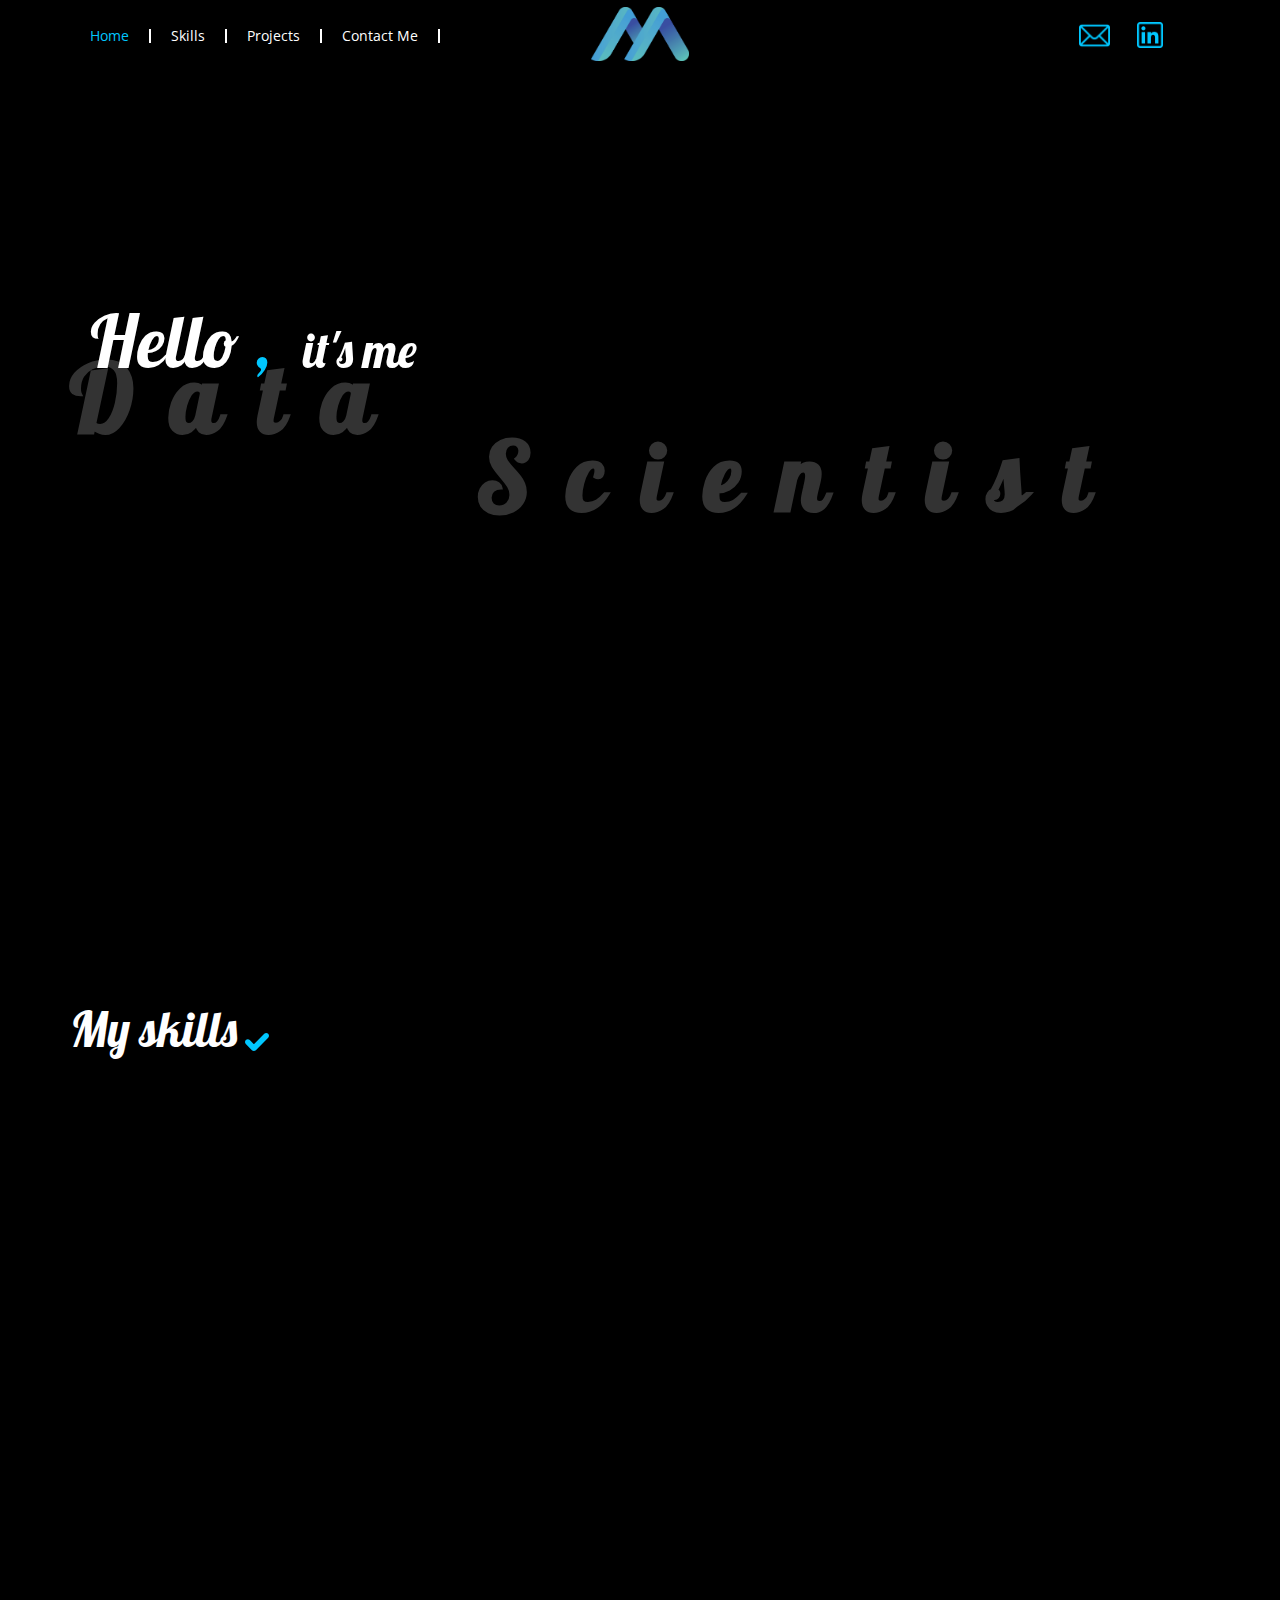
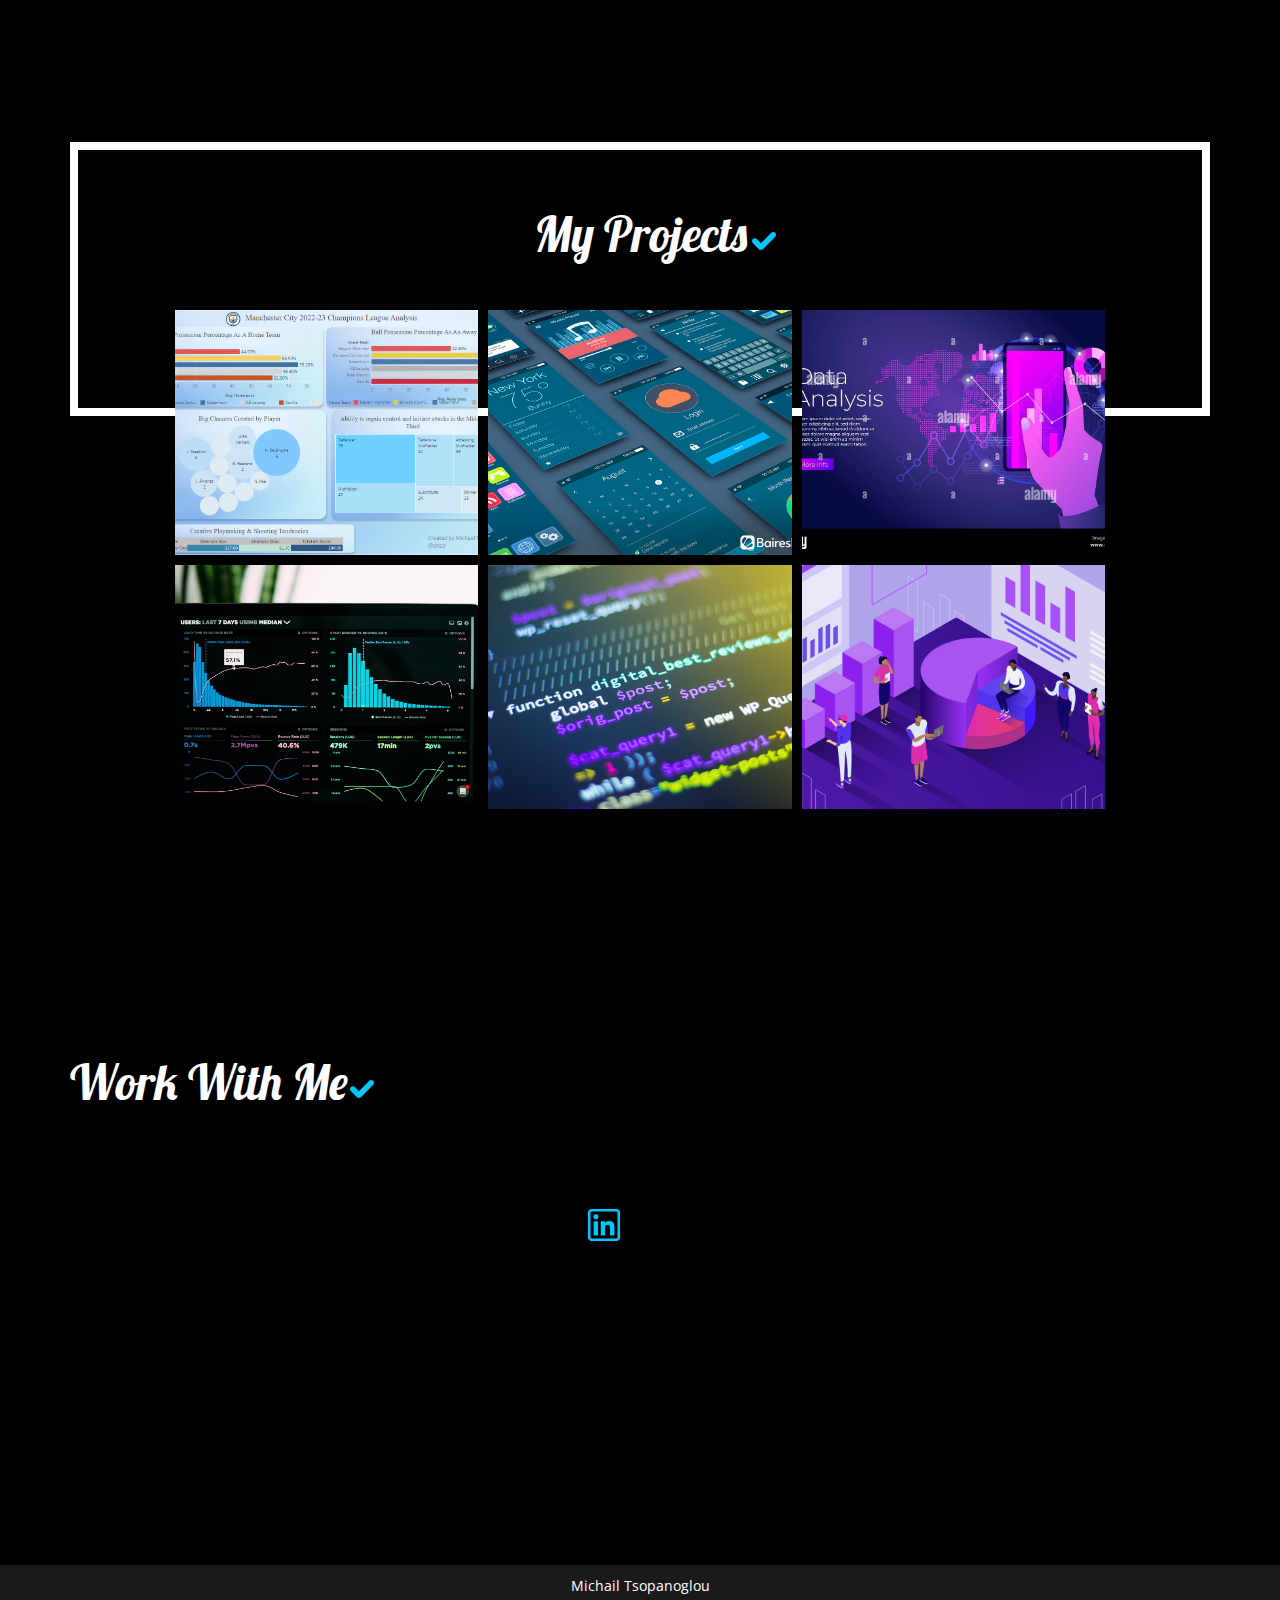
<file: index.html>
<!DOCTYPE html>
<html style="font-size: 16px;" lang="en"><head>
    <meta name="viewport" content="width=device-width, initial-scale=1.0">
    <meta charset="utf-8">
    <meta name="keywords" content="Hello,&nbsp; it&amp;apos;s me">
    <meta name="description" content="">
    <title>Home</title>
    <link rel="stylesheet" href="nicepage.css" media="screen">
<link rel="stylesheet" href="Home.css" media="screen">
    <script class="u-script" type="text/javascript" src="jquery.js" defer=""></script>
    <script class="u-script" type="text/javascript" src="nicepage.js" defer=""></script>
    <meta name="generator" content="Nicepage 5.9.3, nicepage.com">
    <meta property="og:title" content="Michael Tsopanoglou">
    <meta property="og:description" content="An aspiring statistics student, currently studying and forming a knowledge path to excel my skills on Data Science.&nbsp;">
    <meta property="og:image" content="https://mihalaras123.github.io/Portfolio/images/favicon.jpg">
    <meta property="og:url" content="https://mihalaras123.github.io/Portfolio/">
    <link rel="icon" href="images/favicon.png">
    <link id="u-theme-google-font" rel="stylesheet" href="https://fonts.googleapis.com/css?family=Roboto:100,100i,300,300i,400,400i,500,500i,700,700i,900,900i|Open+Sans:300,300i,400,400i,500,500i,600,600i,700,700i,800,800i">
    <link id="u-page-google-font" rel="stylesheet" href="https://fonts.googleapis.com/css?family=Lobster:400|Merriweather:300,300i,400,400i,700,700i,900,900i|Roboto+Condensed:300,300i,400,400i,700,700i">
    
    
    
    
    
    <script type="application/ld+json">{
		"@context": "http://schema.org",
		"@type": "Organization",
		"name": "Michael Tsopanoglou",
		"logo": "images/M.png",
		"sameAs": [
				"https://www.linkedin.com/in/michalis-tsopanoglou-5934a1243/",
				"mailto:mihalis.tsop@gmail.com?subject=Website%20Inquire"
		]
}</script>
    <meta name="theme-color" content="#478ac9">
    <meta property="og:type" content="website">
  <meta data-intl-tel-input-cdn-path="intlTelInput/"></head>
  <body data-home-page="Home.html" data-home-page-title="Home" class="u-body u-xl-mode" data-lang="en"><header class="u-black u-clearfix u-header u-sticky u-sticky-b4f0 u-header" id="sec-c0b2"><div class="u-clearfix u-sheet u-sheet-1">
        <a href="Home.html#sec-3e68" class="u-hover-feature u-image u-logo u-image-1" data-image-width="3944" data-image-height="2188" title="Home">
          <img src="images/M.png" class="u-logo-image u-logo-image-1">
        </a>
        <nav class="u-align-left u-menu u-menu-one-level u-offcanvas u-menu-1">
          <div class="menu-collapse" style="font-size: 0.875rem; letter-spacing: 0px;">
            <a class="u-button-style u-custom-active-border-color u-custom-border u-custom-border-color u-custom-borders u-custom-hover-border-color u-custom-left-right-menu-spacing u-custom-padding-bottom u-custom-text-active-color u-custom-text-color u-custom-text-hover-color u-custom-top-bottom-menu-spacing u-nav-link" href="#" style="padding: 4px 2px; font-size: calc(1em + 8px);">
              <svg class="u-svg-link" preserveAspectRatio="xMidYMin slice" viewBox="0 0 302 302" style=""><use xmlns:xlink="http://www.w3.org/1999/xlink" xlink:href="#svg-8a8f"></use></svg>
              <svg xmlns="http://www.w3.org/2000/svg" xmlns:xlink="http://www.w3.org/1999/xlink" version="1.1" id="svg-8a8f" x="0px" y="0px" viewBox="0 0 302 302" style="enable-background:new 0 0 302 302;" xml:space="preserve" class="u-svg-content"><g><rect y="36" width="302" height="30"></rect><rect y="236" width="302" height="30"></rect><rect y="136" width="302" height="30"></rect>
</g><g></g><g></g><g></g><g></g><g></g><g></g><g></g><g></g><g></g><g></g><g></g><g></g><g></g><g></g><g></g></svg>
            </a>
          </div>
          <div class="u-custom-menu u-nav-container">
            <ul class="u-nav u-spacing-0 u-unstyled u-nav-1"><li class="u-nav-item"><a class="u-border-2 u-border-active-white u-border-hover-grey-30 u-border-no-bottom u-border-no-left u-border-no-top u-border-white u-button-style u-nav-link u-text-active-custom-color-2 u-text-body-alt-color u-text-hover-custom-color-2" href="Home.html#sec-3e68" style="padding: 0px 20px;">Home</a>
</li><li class="u-nav-item"><a class="u-border-2 u-border-active-white u-border-hover-grey-30 u-border-no-bottom u-border-no-left u-border-no-top u-border-white u-button-style u-nav-link u-text-active-custom-color-2 u-text-body-alt-color u-text-hover-custom-color-2" href="Home.html#sec-38c7" style="padding: 0px 20px;">Skills</a>
</li><li class="u-nav-item"><a class="u-border-2 u-border-active-white u-border-hover-grey-30 u-border-no-bottom u-border-no-left u-border-no-top u-border-white u-button-style u-nav-link u-text-active-custom-color-2 u-text-body-alt-color u-text-hover-custom-color-2" href="Home.html#carousel_ca61" style="padding: 0px 20px;">Projects</a>
</li><li class="u-nav-item"><a class="u-border-2 u-border-active-white u-border-hover-grey-30 u-border-no-bottom u-border-no-left u-border-no-top u-border-white u-button-style u-nav-link u-text-active-custom-color-2 u-text-body-alt-color u-text-hover-custom-color-2" href="Home.html#sec-fc9d" style="padding: 0px 20px;">Contact Me</a>
</li></ul>
          </div>
          <div class="u-custom-menu u-nav-container-collapse">
            <div class="u-align-center u-black u-container-style u-inner-container-layout u-opacity u-opacity-95 u-sidenav">
              <div class="u-inner-container-layout u-sidenav-overflow">
                <div class="u-menu-close"></div>
                <ul class="u-align-center u-nav u-popupmenu-items u-unstyled u-nav-2"><li class="u-nav-item"><a class="u-button-style u-nav-link" href="Home.html#sec-3e68">Home</a>
</li><li class="u-nav-item"><a class="u-button-style u-nav-link" href="Home.html#sec-38c7">Skills</a>
</li><li class="u-nav-item"><a class="u-button-style u-nav-link" href="Home.html#carousel_ca61">Projects</a>
</li><li class="u-nav-item"><a class="u-button-style u-nav-link" href="Home.html#sec-fc9d">Contact Me</a>
</li></ul>
              </div>
            </div>
            <div class="u-black u-menu-overlay u-opacity u-opacity-70"></div>
          </div>
        </nav>
        <div class="u-hover-feature u-social-icons u-spacing-10 u-social-icons-1">
          <a class="u-social-url" title="facebook" target="_blank" href="https://www.linkedin.com/in/michalis-tsopanoglou-5934a1243/"><span class="u-file-icon u-icon u-social-facebook u-social-icon u-text-custom-color-2 u-icon-1"><img src="images/1384088-b9a322da.png" alt=""></span>
          </a>
        </div>
        <div class="u-hover-feature u-social-icons u-spacing-10 u-social-icons-2">
          <a class="u-social-url" title="facebook" target="_blank" href="mailto:mihalis.tsop@gmail.com?subject=Website%20Inquire"><span class="u-file-icon u-icon u-social-facebook u-social-icon u-text-custom-color-2 u-icon-2"><img src="images/646094-6fa85b17.png" alt=""></span>
          </a>
        </div>
      </div></header>
    <section class="u-align-left u-black u-clearfix u-section-1" src="" id="sec-3e68">
      <div class="u-clearfix u-sheet u-sheet-1">
        <p class="u-custom-font u-font-lobster u-text u-text-grey-80 u-text-1" data-animation-name="customAnimationIn" data-animation-duration="1000">Data<br>&nbsp; &nbsp; &nbsp; &nbsp;Scientist
        </p>
        <h1 class="u-custom-font u-font-lobster u-text u-text-default u-title u-text-2" data-animation-name="jackInTheBox" data-animation-duration="1250" data-animation-delay="0" data-animation-direction="">Hello<span class="u-text-custom-color-1">
            <span class="u-text-custom-color-2">,</span>&nbsp;
          </span>
          <span style="font-size: 3rem;">it's me</span>
          <br>
        </h1>
        <p class="u-custom-font u-font-georgia u-text u-text-3" data-animation-name="customAnimationIn" data-animation-duration="1250" data-animation-delay="750"> Michael Tsopanoglou</p>
        <p class="u-custom-font u-font-merriweather u-large-text u-text u-text-grey-40 u-text-variant u-text-4" data-animation-name="customAnimationIn" data-animation-duration="1250" data-animation-delay="1000">An aspiring statistics student, currently studying and forming a knowledge path to excel my skills on Data Science.&nbsp;</p>
        <a href="Home.html#sec-38c7" class="u-border-2 u-border-custom-color-2 u-border-hover-white u-border-no-left u-border-no-right u-border-no-top u-btn u-button-style u-none u-text-body-alt-color u-text-hover-white u-btn-1" data-animation-name="customAnimationIn" data-animation-duration="1500" data-animation-direction="" data-animation-delay="2500">
          <span style="font-size: 1rem;">&nbsp;Scroll For More</span>
        </a>
      </div>
    </section>
    <section class="u-black u-clearfix u-section-2" id="sec-38c7">
      <div class="u-clearfix u-sheet u-sheet-1">
        <p class="u-align-left u-custom-font u-font-lobster u-text u-text-default u-text-1">My skills </p>
        <div class="u-shape u-shape-svg u-text-custom-color-2 u-shape-1">
          <svg class="u-svg-link" preserveAspectRatio="none" viewBox="0 0 160 120" style=""><use xmlns:xlink="http://www.w3.org/1999/xlink" xlink:href="#svg-9316"></use></svg>
          <svg class="u-svg-content" viewBox="0 0 160 120" x="0px" y="0px" id="svg-9316" style="enable-background:new 0 0 160 120;"><g><g><path d="M72.4,114.5c-7.3,7.3-19,7.3-26.3,0L5.5,73.6c-7.3-7.3-7.3-19.1,0-26.4s19-7.3,26.3,0L56,71.6c1.8,1.8,4.8,1.8,6.6,0
			l65.7-66.1c7.3-7.3,19-7.3,26.3,0c3.5,3.5,5.4,8.2,5.4,13.2s-2,9.8-5.4,13.2L72.4,114.5z"></path>
</g>
</g></svg>
        </div>
        <div class="u-clearfix u-expanded-width u-layout-wrap u-layout-wrap-1">
          <div class="u-layout">
            <div class="u-layout-col">
              <div class="u-size-30">
                <div class="u-layout-row">
                  <div class="u-container-style u-layout-cell u-size-20 u-layout-cell-1" data-animation-name="flipIn" data-animation-duration="1250" data-animation-direction="X">
                    <div class="u-container-layout u-container-layout-1">
                      <p class="u-custom-font u-font-merriweather u-text u-text-custom-color-2 u-text-default-lg u-text-default-md u-text-default-sm u-text-default-xl u-text-2">Exploratory Data Analysis&nbsp;</p>
                      <p class="u-custom-font u-font-merriweather u-text u-text-grey-80 u-text-3">01</p>
                      <ul class="u-text u-text-default u-text-4">
                        <li>Data Cleaning</li>
                        <li>Data Analysis</li>
                        <li>Plot and Diagrams</li>
                      </ul>
                    </div>
                  </div>
                  <div class="u-container-style u-layout-cell u-size-20 u-layout-cell-2" data-animation-name="flipIn" data-animation-duration="1250" data-animation-direction="X" data-animation-delay="500">
                    <div class="u-container-layout u-container-layout-2">
                      <p class="u-custom-font u-font-merriweather u-text u-text-custom-color-2 u-text-5">Mathematics</p>
                      <ul class="u-text u-text-default u-text-6">
                        <li>Calculus I &amp; II</li>
                        <li>Linear Algebra</li>
                        <li>Statistics</li>
                        <li>Combinatorics</li>
                        <li>Probabilities</li>
                        <li>Stohastic ​Processes</li>
                      </ul>
                      <p class="u-custom-font u-font-merriweather u-text u-text-grey-80 u-text-7">02</p>
                    </div>
                  </div>
                  <div class="u-container-style u-layout-cell u-size-20 u-layout-cell-3" data-animation-name="flipIn" data-animation-duration="1250" data-animation-direction="X" data-animation-delay="1000">
                    <div class="u-container-layout u-container-layout-3">
                      <p class="u-custom-font u-font-merriweather u-text u-text-custom-color-2 u-text-default u-text-8">Informatics ~ Computer Science</p>
                      <p class="u-custom-font u-font-merriweather u-text u-text-grey-80 u-text-9">03</p>
                      <ul class="u-text u-text-10">
                        <li>C Programming Language</li>
                        <li>R Programming Language</li>
                        <li>Python Programming Language</li>
                        <li>Informative Systems Experience</li>
                        <li>Business Research (Optimization)</li>
                        <li>Linear Programming</li>
                      </ul>
                    </div>
                  </div>
                </div>
              </div>
              <div class="u-size-30">
                <div class="u-layout-row">
                  <div class="u-container-style u-layout-cell u-size-20 u-layout-cell-4" data-animation-name="flipIn" data-animation-duration="1250" data-animation-direction="X" data-animation-delay="1500">
                    <div class="u-container-layout u-container-layout-4">
                      <p class="u-custom-font u-font-merriweather u-text u-text-default u-text-11">
                        <span class="u-text-custom-color-2">Economics</span>
                      </p>
                      <p class="u-custom-font u-font-merriweather u-text u-text-grey-80 u-text-12">04</p>
                      <ul class="u-text u-text-default u-text-13">
                        <li>Macroeconomics</li>
                        <li>Microeconomics</li>
                      </ul>
                    </div>
                  </div>
                  <div class="u-container-style u-layout-cell u-size-20 u-layout-cell-5" data-animation-name="flipIn" data-animation-duration="1250" data-animation-direction="X" data-animation-delay="2000">
                    <div class="u-container-layout u-container-layout-5">
                      <p class="u-custom-font u-font-merriweather u-text u-text-custom-color-2 u-text-default u-text-14">Business&nbsp;</p>
                      <p class="u-custom-font u-font-merriweather u-text u-text-grey-80 u-text-15">05</p>
                      <ul class="u-text u-text-default u-text-16">
                        <li>Business Management</li>
                        <li>Marketing</li>
                        <li>Social Media</li>
                      </ul>
                    </div>
                  </div>
                  <div class="u-container-style u-layout-cell u-size-20 u-layout-cell-6" data-animation-name="flipIn" data-animation-duration="1250" data-animation-direction="X" data-animation-delay="2500">
                    <div class="u-container-layout u-valign-top-xs u-container-layout-6">
                      <p class="u-custom-font u-font-merriweather u-text u-text-custom-color-2 u-text-default u-text-17">Machine Learning</p>
                      <p class="u-custom-font u-font-merriweather u-text u-text-grey-80 u-text-18">06</p>
                      <ul class="u-text u-text-default-lg u-text-default-md u-text-default-sm u-text-default-xl u-text-19">
                        <li>Loading...</li>
                      </ul>
                    </div>
                  </div>
                </div>
              </div>
            </div>
          </div>
        </div>
      </div>
    </section>
    <section class="u-align-center u-black u-clearfix u-section-3" id="carousel_ca61">
      <div class="u-clearfix u-sheet u-sheet-1">
        <div class="u-border-8 u-border-white u-expanded-width u-shape u-shape-rectangle u-shape-1"></div>
        <p class="u-custom-font u-font-lobster u-text u-text-body-alt-color u-text-1">My Projects</p>
        <div class="u-gallery u-layout-grid u-lightbox u-no-transition u-show-text-on-hover u-gallery-1">
          <div class="u-gallery-controls"></div>
          <div class="u-gallery-inner u-gallery-inner-1">
            <div class="u-effect-fade u-effect-hover-zoom u-gallery-item" data-href="Manchester-City-Analysis.html">
              <div class="u-back-slide" data-image-width="1327" data-image-height="746">
                <img class="u-back-image u-expanded" src="images/CityAnalysis.png" alt="Manchester City CHL 2022-23 Analysis">
              </div>
              <div class="u-over-slide u-shading u-over-slide-1">
                <p class="u-custom-font u-font-roboto-condensed u-gallery-heading u-large-text u-text-variant" style="line-height: 1.58; letter-spacing: -1px; background-image: none;">Manchester City CHL 2022-23 Analysis</p>
                <p class="u-custom-font u-font-roboto-condensed u-gallery-text" style="margin-top: 12px; background-image: none; letter-spacing: 1px; line-height: 1.46;">Exploring the reasons City conquered Europe at the 2022-23 season.</p>
              </div>
            </div>
            <div class="u-effect-fade u-effect-hover-zoom u-gallery-item">
              <div class="u-back-slide" data-image-width="1200" data-image-height="800">
                <img class="u-back-image u-expanded" src="images/5-Simple-Ways-to-Make-Your-UI-More-Accessible.png">
              </div>
              <div class="u-over-slide u-shading u-over-slide-2">
                <p class="u-custom-font u-font-roboto-condensed u-gallery-heading u-large-text u-text-variant" style="line-height: 1.58; letter-spacing: -1px; background-image: none;"></p>
                <p class="u-custom-font u-font-roboto-condensed u-gallery-text" style="margin-top: 12px; background-image: none; letter-spacing: 1px; line-height: 1.46;"></p>
              </div>
            </div>
            <div class="u-effect-fade u-effect-hover-zoom u-gallery-item">
              <div class="u-back-slide" data-image-width="1300" data-image-height="831">
                <img class="u-back-image u-expanded" src="images/a-analysis-on-smartphone-with-line-chart-and-graphs-hand-holds-phone-design-infographic-statistics-on-screen-banner-2E4CG31.jpg">
              </div>
              <div class="u-over-slide u-shading u-over-slide-3">
                <p class="u-custom-font u-font-roboto-condensed u-gallery-heading u-large-text u-text-variant" style="line-height: 1.58; letter-spacing: -1px; background-image: none;"></p>
                <p class="u-custom-font u-font-roboto-condensed u-gallery-text" style="margin-top: 12px; background-image: none; letter-spacing: 1px; line-height: 1.46;"></p>
              </div>
            </div>
            <div class="u-effect-fade u-effect-hover-zoom u-gallery-item">
              <div class="u-back-slide" data-image-width="1400" data-image-height="933">
                <img class="u-back-image u-expanded" src="images/23408811-0.jpeg">
              </div>
              <div class="u-over-slide u-shading u-over-slide-4">
                <p class="u-custom-font u-font-roboto-condensed u-gallery-heading u-large-text u-text-variant" style="line-height: 1.58; letter-spacing: -1px; background-image: none;"></p>
                <p class="u-custom-font u-font-roboto-condensed u-gallery-text" style="margin-top: 12px; background-image: none; letter-spacing: 1px; line-height: 1.46;"></p>
              </div>
            </div>
            <div class="u-effect-fade u-effect-hover-zoom u-gallery-item">
              <div class="u-back-slide" data-image-width="1400" data-image-height="933">
                <img class="u-back-image u-expanded" src="images/23408811-01.jpeg">
              </div>
              <div class="u-over-slide u-shading u-over-slide-5">
                <p class="u-custom-font u-font-roboto-condensed u-gallery-heading u-large-text u-text-variant" style="line-height: 1.58; letter-spacing: -1px; background-image: none;"></p>
                <p class="u-custom-font u-font-roboto-condensed u-gallery-text" style="margin-top: 12px; background-image: none; letter-spacing: 1px; line-height: 1.46;"></p>
              </div>
            </div>
            <div class="u-effect-fade u-effect-hover-zoom u-gallery-item">
              <div class="u-back-slide" data-image-width="1460" data-image-height="730">
                <img class="u-back-image u-expanded" src="images/affiliate-marketing-statistics.jpg">
              </div>
              <div class="u-over-slide u-shading u-over-slide-6">
                <p class="u-custom-font u-font-roboto-condensed u-gallery-heading u-large-text u-text-variant" style="line-height: 1.58; letter-spacing: -1px; background-image: none;"></p>
                <p class="u-custom-font u-font-roboto-condensed u-gallery-text" style="margin-top: 12px; background-image: none; letter-spacing: 1px; line-height: 1.46;"></p>
              </div>
            </div>
          </div>
        </div>
        <div class="u-shape u-shape-svg u-text-custom-color-2 u-shape-2">
          <svg class="u-svg-link" preserveAspectRatio="none" viewBox="0 0 160 120" style=""><use xmlns:xlink="http://www.w3.org/1999/xlink" xlink:href="#svg-29c9"></use></svg>
          <svg class="u-svg-content" viewBox="0 0 160 120" x="0px" y="0px" id="svg-29c9" style="enable-background:new 0 0 160 120;"><g><g><path d="M72.4,114.5c-7.3,7.3-19,7.3-26.3,0L5.5,73.6c-7.3-7.3-7.3-19.1,0-26.4s19-7.3,26.3,0L56,71.6c1.8,1.8,4.8,1.8,6.6,0
			l65.7-66.1c7.3-7.3,19-7.3,26.3,0c3.5,3.5,5.4,8.2,5.4,13.2s-2,9.8-5.4,13.2L72.4,114.5z"></path>
</g>
</g></svg>
        </div>
      </div>
    </section>
    <section class="u-black u-clearfix u-section-4" id="sec-fc9d">
      <div class="u-clearfix u-sheet u-sheet-1">
        <p class="u-align-left u-custom-font u-font-lobster u-text u-text-default u-text-1">Work With Me</p>
        <div class="u-align-left u-shape u-shape-svg u-text-custom-color-2 u-shape-1">
          <svg class="u-svg-link" preserveAspectRatio="none" viewBox="0 0 160 120" style=""><use xmlns:xlink="http://www.w3.org/1999/xlink" xlink:href="#svg-ac58"></use></svg>
          <svg class="u-svg-content" viewBox="0 0 160 120" x="0px" y="0px" id="svg-ac58" style="enable-background:new 0 0 160 120;"><g><g><path d="M72.4,114.5c-7.3,7.3-19,7.3-26.3,0L5.5,73.6c-7.3-7.3-7.3-19.1,0-26.4s19-7.3,26.3,0L56,71.6c1.8,1.8,4.8,1.8,6.6,0
			l65.7-66.1c7.3-7.3,19-7.3,26.3,0c3.5,3.5,5.4,8.2,5.4,13.2s-2,9.8-5.4,13.2L72.4,114.5z"></path>
</g>
</g></svg>
        </div>
        <p class="u-align-justify u-custom-font u-font-merriweather u-large-text u-text u-text-grey-40 u-text-variant u-text-2" data-animation-name="customAnimationIn" data-animation-duration="1250" data-animation-delay="0"> If you'd like me to help you with a project, make a cooperation or you need any general advice, just drop me a message at&nbsp;mihalis.tsop@gmail.com<br>
          <br>
        </p>
        <div class="u-hover-feature u-social-icons u-spacing-10 u-social-icons-1">
          <a class="u-social-url" title="LinkedIn" target="_blank" href="https://www.linkedin.com/in/michalis-tsopanoglou-5934a1243/"><span class="u-file-icon u-icon u-social-facebook u-social-icon u-text-custom-color-2 u-icon-1"><img src="images/1384088-b9a322da.png" alt=""></span>
          </a>
        </div>
        <p class="u-align-justify u-custom-font u-font-georgia u-text u-text-default u-text-3" data-animation-name="customAnimationIn" data-animation-duration="1000">
          <span style="font-size: 1.5rem;">o</span>r
        </p>
        <p class="u-align-justify u-custom-font u-font-georgia u-text u-text-4" data-animation-name="customAnimationIn" data-animation-duration="1000">Connect With Me on LinkedIn&nbsp;</p>
        <a href="mailto:mihalis.tsop@gmail.com?subject=Website%20Inquire" class="u-active-none u-border-2 u-border-custom-color-2 u-border-hover-white u-border-no-left u-border-no-right u-border-no-top u-btn u-button-style u-hover-none u-none u-text-body-alt-color u-text-hover-white u-btn-1" data-animation-name="customAnimationIn" data-animation-duration="1250" data-animation-direction="" data-animation-delay="0">
          <span style="font-size: 1rem;">Send me an E-Mail</span>
        </a>
      </div>
      
    </section>
    
    
    <footer class="u-align-center u-clearfix u-footer u-grey-90 u-footer" id="sec-3a4c"><div class="u-clearfix u-sheet u-valign-middle u-sheet-1">
        <p class="u-small-text u-text u-text-variant u-text-1">Michail Tsopanoglou<br>2022
        </p>
      </div></footer>
  
</body></html>
</file>
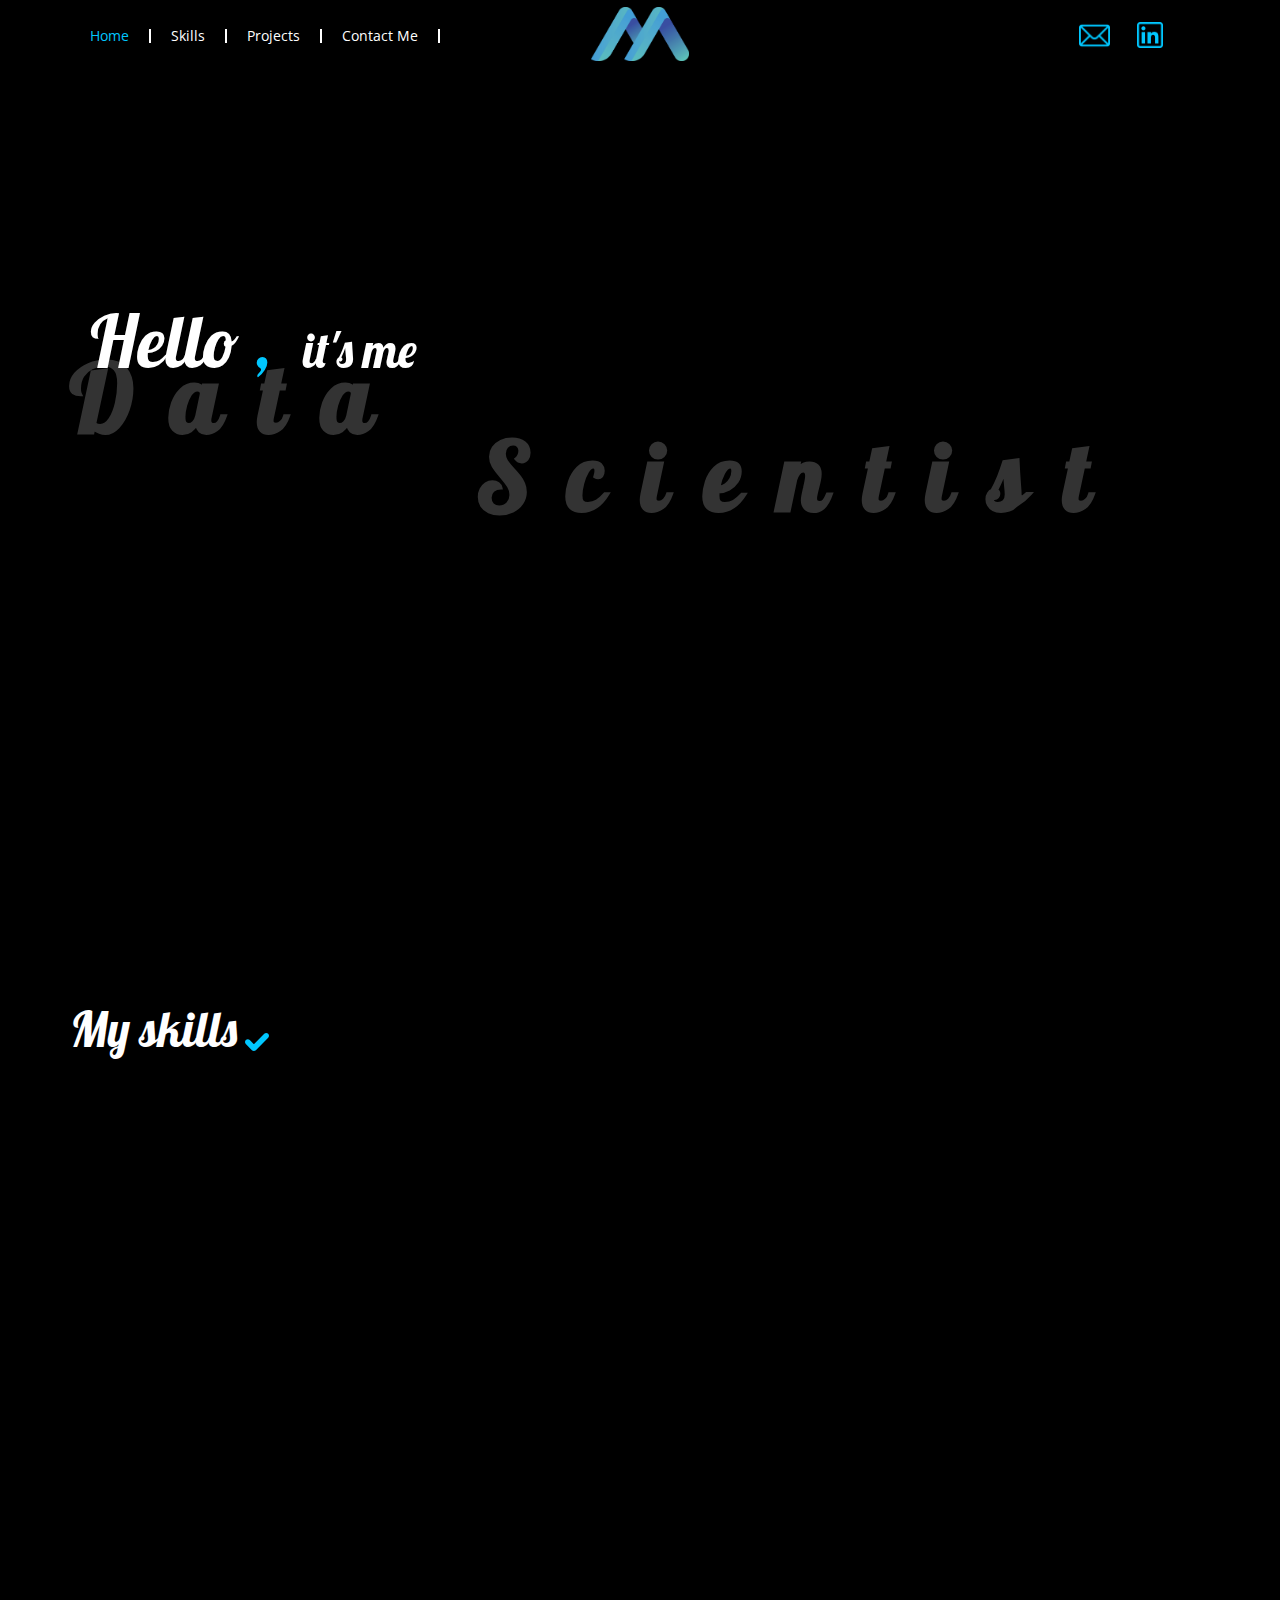
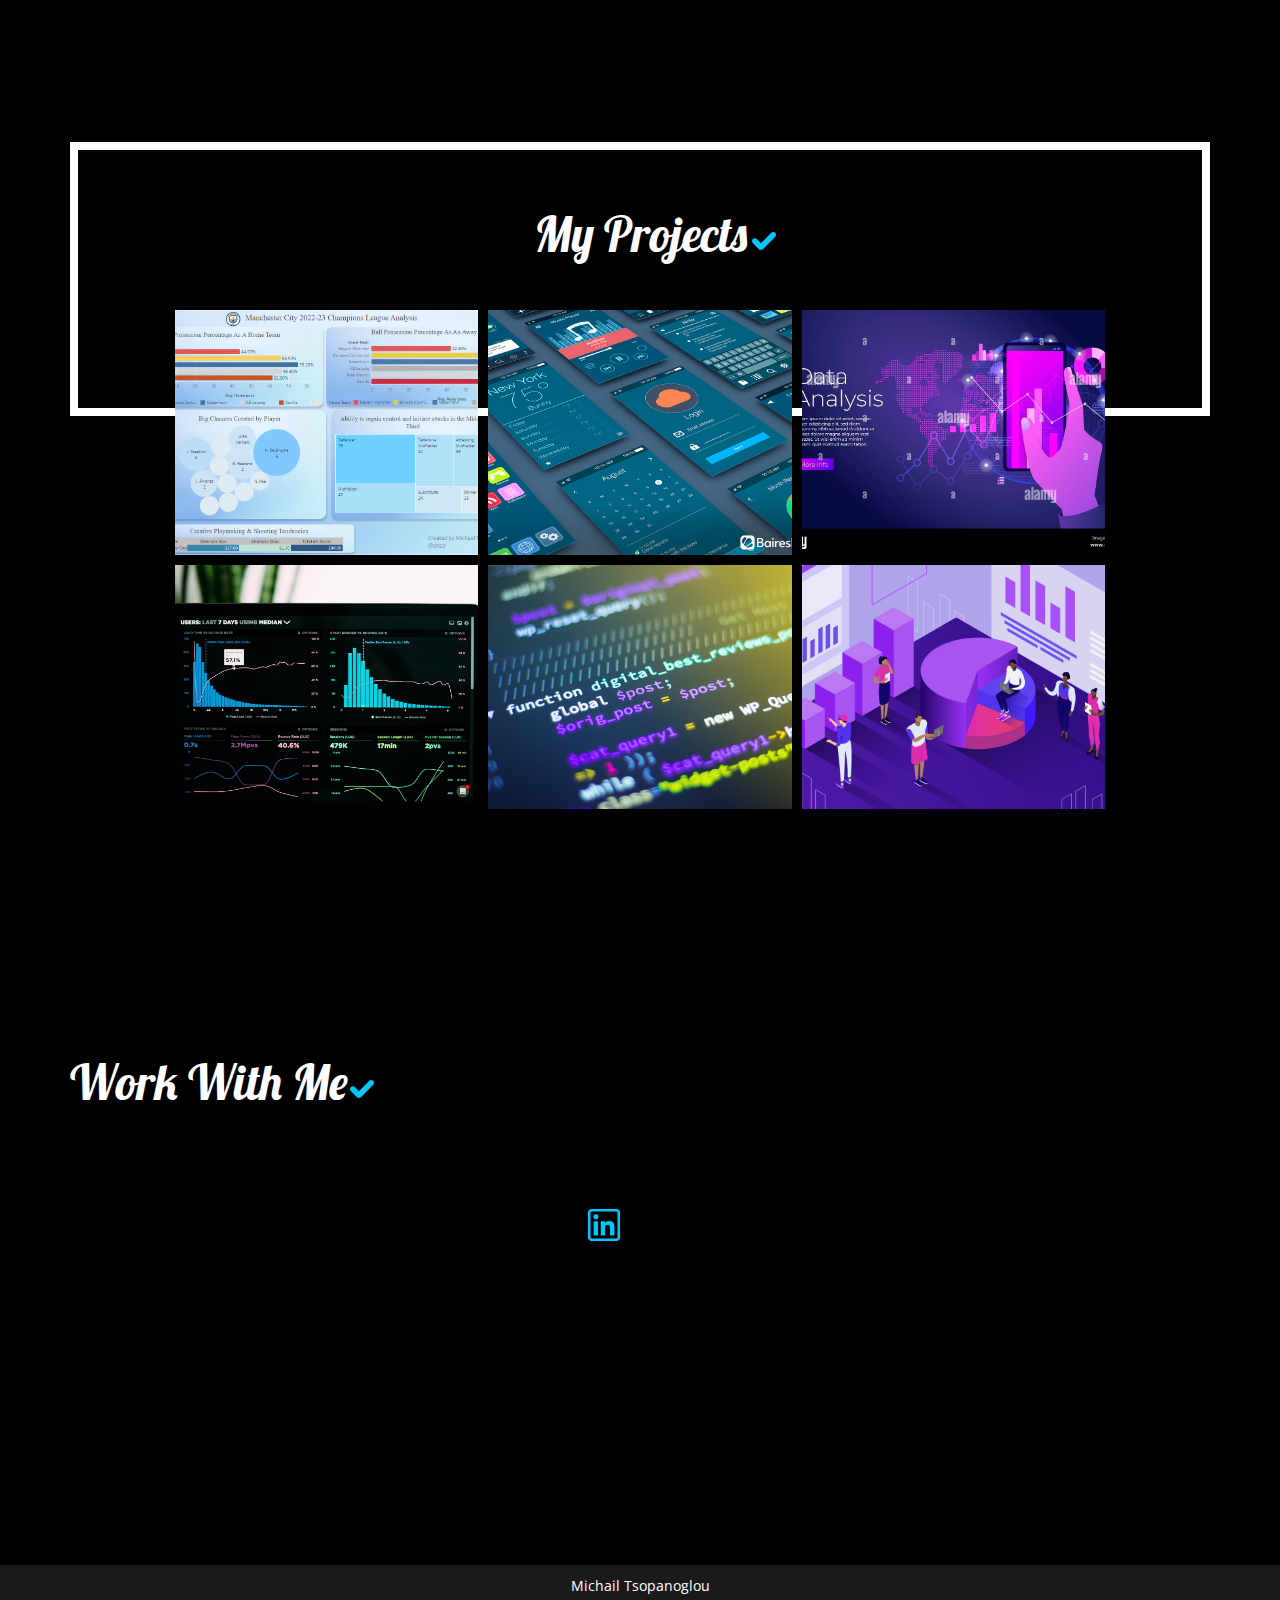
<file: Home.html>
<!DOCTYPE html>
<html style="font-size: 16px;" lang="en"><head>
    <meta name="viewport" content="width=device-width, initial-scale=1.0">
    <meta charset="utf-8">
    <meta name="keywords" content="Hello,&nbsp; it&amp;apos;s me">
    <meta name="description" content="">
    <title>Home</title>
    <link rel="stylesheet" href="nicepage.css" media="screen">
<link rel="stylesheet" href="Home.css" media="screen">
    <script class="u-script" type="text/javascript" src="jquery.js" defer=""></script>
    <script class="u-script" type="text/javascript" src="nicepage.js" defer=""></script>
    <meta name="generator" content="Nicepage 5.9.3, nicepage.com">
    <meta property="og:title" content="Michael Tsopanoglou">
    <meta property="og:description" content="An aspiring statistics student, currently studying and forming a knowledge path to excel my skills on Data Science.&nbsp;">
    <meta property="og:image" content="https://mihalaras123.github.io/Portfolio/images/favicon.jpg">
    <meta property="og:url" content="https://mihalaras123.github.io/Portfolio/">
    <link rel="icon" href="images/favicon.png">
    <link id="u-theme-google-font" rel="stylesheet" href="https://fonts.googleapis.com/css?family=Roboto:100,100i,300,300i,400,400i,500,500i,700,700i,900,900i|Open+Sans:300,300i,400,400i,500,500i,600,600i,700,700i,800,800i">
    <link id="u-page-google-font" rel="stylesheet" href="https://fonts.googleapis.com/css?family=Lobster:400|Merriweather:300,300i,400,400i,700,700i,900,900i|Roboto+Condensed:300,300i,400,400i,700,700i">
    
    
    
    
    
    <script type="application/ld+json">{
		"@context": "http://schema.org",
		"@type": "Organization",
		"name": "Michael Tsopanoglou",
		"logo": "images/M.png",
		"sameAs": [
				"https://www.linkedin.com/in/michalis-tsopanoglou-5934a1243/",
				"mailto:mihalis.tsop@gmail.com?subject=Website%20Inquire"
		]
}</script>
    <meta name="theme-color" content="#478ac9">
    <meta property="og:type" content="website">
  <meta data-intl-tel-input-cdn-path="intlTelInput/"></head>
  <body class="u-body u-xl-mode" data-lang="en"><header class="u-black u-clearfix u-header u-sticky u-sticky-b4f0 u-header" id="sec-c0b2"><div class="u-clearfix u-sheet u-sheet-1">
        <a href="Home.html#sec-3e68" class="u-hover-feature u-image u-logo u-image-1" data-image-width="3944" data-image-height="2188" title="Home">
          <img src="images/M.png" class="u-logo-image u-logo-image-1">
        </a>
        <nav class="u-align-left u-menu u-menu-one-level u-offcanvas u-menu-1">
          <div class="menu-collapse" style="font-size: 0.875rem; letter-spacing: 0px;">
            <a class="u-button-style u-custom-active-border-color u-custom-border u-custom-border-color u-custom-borders u-custom-hover-border-color u-custom-left-right-menu-spacing u-custom-padding-bottom u-custom-text-active-color u-custom-text-color u-custom-text-hover-color u-custom-top-bottom-menu-spacing u-nav-link" href="#" style="padding: 4px 2px; font-size: calc(1em + 8px);">
              <svg class="u-svg-link" preserveAspectRatio="xMidYMin slice" viewBox="0 0 302 302" style=""><use xmlns:xlink="http://www.w3.org/1999/xlink" xlink:href="#svg-8a8f"></use></svg>
              <svg xmlns="http://www.w3.org/2000/svg" xmlns:xlink="http://www.w3.org/1999/xlink" version="1.1" id="svg-8a8f" x="0px" y="0px" viewBox="0 0 302 302" style="enable-background:new 0 0 302 302;" xml:space="preserve" class="u-svg-content"><g><rect y="36" width="302" height="30"></rect><rect y="236" width="302" height="30"></rect><rect y="136" width="302" height="30"></rect>
</g><g></g><g></g><g></g><g></g><g></g><g></g><g></g><g></g><g></g><g></g><g></g><g></g><g></g><g></g><g></g></svg>
            </a>
          </div>
          <div class="u-custom-menu u-nav-container">
            <ul class="u-nav u-spacing-0 u-unstyled u-nav-1"><li class="u-nav-item"><a class="u-border-2 u-border-active-white u-border-hover-grey-30 u-border-no-bottom u-border-no-left u-border-no-top u-border-white u-button-style u-nav-link u-text-active-custom-color-2 u-text-body-alt-color u-text-hover-custom-color-2" href="Home.html#sec-3e68" style="padding: 0px 20px;">Home</a>
</li><li class="u-nav-item"><a class="u-border-2 u-border-active-white u-border-hover-grey-30 u-border-no-bottom u-border-no-left u-border-no-top u-border-white u-button-style u-nav-link u-text-active-custom-color-2 u-text-body-alt-color u-text-hover-custom-color-2" href="Home.html#sec-38c7" style="padding: 0px 20px;">Skills</a>
</li><li class="u-nav-item"><a class="u-border-2 u-border-active-white u-border-hover-grey-30 u-border-no-bottom u-border-no-left u-border-no-top u-border-white u-button-style u-nav-link u-text-active-custom-color-2 u-text-body-alt-color u-text-hover-custom-color-2" href="Home.html#carousel_ca61" style="padding: 0px 20px;">Projects</a>
</li><li class="u-nav-item"><a class="u-border-2 u-border-active-white u-border-hover-grey-30 u-border-no-bottom u-border-no-left u-border-no-top u-border-white u-button-style u-nav-link u-text-active-custom-color-2 u-text-body-alt-color u-text-hover-custom-color-2" href="Home.html#sec-fc9d" style="padding: 0px 20px;">Contact Me</a>
</li></ul>
          </div>
          <div class="u-custom-menu u-nav-container-collapse">
            <div class="u-align-center u-black u-container-style u-inner-container-layout u-opacity u-opacity-95 u-sidenav">
              <div class="u-inner-container-layout u-sidenav-overflow">
                <div class="u-menu-close"></div>
                <ul class="u-align-center u-nav u-popupmenu-items u-unstyled u-nav-2"><li class="u-nav-item"><a class="u-button-style u-nav-link" href="Home.html#sec-3e68">Home</a>
</li><li class="u-nav-item"><a class="u-button-style u-nav-link" href="Home.html#sec-38c7">Skills</a>
</li><li class="u-nav-item"><a class="u-button-style u-nav-link" href="Home.html#carousel_ca61">Projects</a>
</li><li class="u-nav-item"><a class="u-button-style u-nav-link" href="Home.html#sec-fc9d">Contact Me</a>
</li></ul>
              </div>
            </div>
            <div class="u-black u-menu-overlay u-opacity u-opacity-70"></div>
          </div>
        </nav>
        <div class="u-hover-feature u-social-icons u-spacing-10 u-social-icons-1">
          <a class="u-social-url" title="facebook" target="_blank" href="https://www.linkedin.com/in/michalis-tsopanoglou-5934a1243/"><span class="u-file-icon u-icon u-social-facebook u-social-icon u-text-custom-color-2 u-icon-1"><img src="images/1384088-b9a322da.png" alt=""></span>
          </a>
        </div>
        <div class="u-hover-feature u-social-icons u-spacing-10 u-social-icons-2">
          <a class="u-social-url" title="facebook" target="_blank" href="mailto:mihalis.tsop@gmail.com?subject=Website%20Inquire"><span class="u-file-icon u-icon u-social-facebook u-social-icon u-text-custom-color-2 u-icon-2"><img src="images/646094-6fa85b17.png" alt=""></span>
          </a>
        </div>
      </div></header>
    <section class="u-align-left u-black u-clearfix u-section-1" src="" id="sec-3e68">
      <div class="u-clearfix u-sheet u-sheet-1">
        <p class="u-custom-font u-font-lobster u-text u-text-grey-80 u-text-1" data-animation-name="customAnimationIn" data-animation-duration="1000">Data<br>&nbsp; &nbsp; &nbsp; &nbsp;Scientist
        </p>
        <h1 class="u-custom-font u-font-lobster u-text u-text-default u-title u-text-2" data-animation-name="jackInTheBox" data-animation-duration="1250" data-animation-delay="0" data-animation-direction="">Hello<span class="u-text-custom-color-1">
            <span class="u-text-custom-color-2">,</span>&nbsp;
          </span>
          <span style="font-size: 3rem;">it's me</span>
          <br>
        </h1>
        <p class="u-custom-font u-font-georgia u-text u-text-3" data-animation-name="customAnimationIn" data-animation-duration="1250" data-animation-delay="750"> Michael Tsopanoglou</p>
        <p class="u-custom-font u-font-merriweather u-large-text u-text u-text-grey-40 u-text-variant u-text-4" data-animation-name="customAnimationIn" data-animation-duration="1250" data-animation-delay="1000">An aspiring statistics student, currently studying and forming a knowledge path to excel my skills on Data Science.&nbsp;</p>
        <a href="Home.html#sec-38c7" class="u-border-2 u-border-custom-color-2 u-border-hover-white u-border-no-left u-border-no-right u-border-no-top u-btn u-button-style u-none u-text-body-alt-color u-text-hover-white u-btn-1" data-animation-name="customAnimationIn" data-animation-duration="1500" data-animation-direction="" data-animation-delay="2500">
          <span style="font-size: 1rem;">&nbsp;Scroll For More</span>
        </a>
      </div>
    </section>
    <section class="u-black u-clearfix u-section-2" id="sec-38c7">
      <div class="u-clearfix u-sheet u-sheet-1">
        <p class="u-align-left u-custom-font u-font-lobster u-text u-text-default u-text-1">My skills </p>
        <div class="u-shape u-shape-svg u-text-custom-color-2 u-shape-1">
          <svg class="u-svg-link" preserveAspectRatio="none" viewBox="0 0 160 120" style=""><use xmlns:xlink="http://www.w3.org/1999/xlink" xlink:href="#svg-9316"></use></svg>
          <svg class="u-svg-content" viewBox="0 0 160 120" x="0px" y="0px" id="svg-9316" style="enable-background:new 0 0 160 120;"><g><g><path d="M72.4,114.5c-7.3,7.3-19,7.3-26.3,0L5.5,73.6c-7.3-7.3-7.3-19.1,0-26.4s19-7.3,26.3,0L56,71.6c1.8,1.8,4.8,1.8,6.6,0
			l65.7-66.1c7.3-7.3,19-7.3,26.3,0c3.5,3.5,5.4,8.2,5.4,13.2s-2,9.8-5.4,13.2L72.4,114.5z"></path>
</g>
</g></svg>
        </div>
        <div class="u-clearfix u-expanded-width u-layout-wrap u-layout-wrap-1">
          <div class="u-layout">
            <div class="u-layout-col">
              <div class="u-size-30">
                <div class="u-layout-row">
                  <div class="u-container-style u-layout-cell u-size-20 u-layout-cell-1" data-animation-name="flipIn" data-animation-duration="1250" data-animation-direction="X">
                    <div class="u-container-layout u-container-layout-1">
                      <p class="u-custom-font u-font-merriweather u-text u-text-custom-color-2 u-text-default-lg u-text-default-md u-text-default-sm u-text-default-xl u-text-2">Exploratory Data Analysis&nbsp;</p>
                      <p class="u-custom-font u-font-merriweather u-text u-text-grey-80 u-text-3">01</p>
                      <ul class="u-text u-text-default u-text-4">
                        <li>Data Cleaning</li>
                        <li>Data Analysis</li>
                        <li>Plot and Diagrams</li>
                      </ul>
                    </div>
                  </div>
                  <div class="u-container-style u-layout-cell u-size-20 u-layout-cell-2" data-animation-name="flipIn" data-animation-duration="1250" data-animation-direction="X" data-animation-delay="500">
                    <div class="u-container-layout u-container-layout-2">
                      <p class="u-custom-font u-font-merriweather u-text u-text-custom-color-2 u-text-5">Mathematics</p>
                      <ul class="u-text u-text-default u-text-6">
                        <li>Calculus I &amp; II</li>
                        <li>Linear Algebra</li>
                        <li>Statistics</li>
                        <li>Combinatorics</li>
                        <li>Probabilities</li>
                        <li>Stohastic ​Processes</li>
                      </ul>
                      <p class="u-custom-font u-font-merriweather u-text u-text-grey-80 u-text-7">02</p>
                    </div>
                  </div>
                  <div class="u-container-style u-layout-cell u-size-20 u-layout-cell-3" data-animation-name="flipIn" data-animation-duration="1250" data-animation-direction="X" data-animation-delay="1000">
                    <div class="u-container-layout u-container-layout-3">
                      <p class="u-custom-font u-font-merriweather u-text u-text-custom-color-2 u-text-default u-text-8">Informatics ~ Computer Science</p>
                      <p class="u-custom-font u-font-merriweather u-text u-text-grey-80 u-text-9">03</p>
                      <ul class="u-text u-text-10">
                        <li>C Programming Language</li>
                        <li>R Programming Language</li>
                        <li>Python Programming Language</li>
                        <li>Informative Systems Experience</li>
                        <li>Business Research (Optimization)</li>
                        <li>Linear Programming</li>
                      </ul>
                    </div>
                  </div>
                </div>
              </div>
              <div class="u-size-30">
                <div class="u-layout-row">
                  <div class="u-container-style u-layout-cell u-size-20 u-layout-cell-4" data-animation-name="flipIn" data-animation-duration="1250" data-animation-direction="X" data-animation-delay="1500">
                    <div class="u-container-layout u-container-layout-4">
                      <p class="u-custom-font u-font-merriweather u-text u-text-default u-text-11">
                        <span class="u-text-custom-color-2">Economics</span>
                      </p>
                      <p class="u-custom-font u-font-merriweather u-text u-text-grey-80 u-text-12">04</p>
                      <ul class="u-text u-text-default u-text-13">
                        <li>Macroeconomics</li>
                        <li>Microeconomics</li>
                      </ul>
                    </div>
                  </div>
                  <div class="u-container-style u-layout-cell u-size-20 u-layout-cell-5" data-animation-name="flipIn" data-animation-duration="1250" data-animation-direction="X" data-animation-delay="2000">
                    <div class="u-container-layout u-container-layout-5">
                      <p class="u-custom-font u-font-merriweather u-text u-text-custom-color-2 u-text-default u-text-14">Business&nbsp;</p>
                      <p class="u-custom-font u-font-merriweather u-text u-text-grey-80 u-text-15">05</p>
                      <ul class="u-text u-text-default u-text-16">
                        <li>Business Management</li>
                        <li>Marketing</li>
                        <li>Social Media</li>
                      </ul>
                    </div>
                  </div>
                  <div class="u-container-style u-layout-cell u-size-20 u-layout-cell-6" data-animation-name="flipIn" data-animation-duration="1250" data-animation-direction="X" data-animation-delay="2500">
                    <div class="u-container-layout u-valign-top-xs u-container-layout-6">
                      <p class="u-custom-font u-font-merriweather u-text u-text-custom-color-2 u-text-default u-text-17">Machine Learning</p>
                      <p class="u-custom-font u-font-merriweather u-text u-text-grey-80 u-text-18">06</p>
                      <ul class="u-text u-text-default-lg u-text-default-md u-text-default-sm u-text-default-xl u-text-19">
                        <li>Loading...</li>
                      </ul>
                    </div>
                  </div>
                </div>
              </div>
            </div>
          </div>
        </div>
      </div>
    </section>
    <section class="u-align-center u-black u-clearfix u-section-3" id="carousel_ca61">
      <div class="u-clearfix u-sheet u-sheet-1">
        <div class="u-border-8 u-border-white u-expanded-width u-shape u-shape-rectangle u-shape-1"></div>
        <p class="u-custom-font u-font-lobster u-text u-text-body-alt-color u-text-1">My Projects</p>
        <div class="u-gallery u-layout-grid u-lightbox u-no-transition u-show-text-on-hover u-gallery-1">
          <div class="u-gallery-controls"></div>
          <div class="u-gallery-inner u-gallery-inner-1">
            <div class="u-effect-fade u-effect-hover-zoom u-gallery-item" data-href="Manchester-City-Analysis.html">
              <div class="u-back-slide" data-image-width="1327" data-image-height="746">
                <img class="u-back-image u-expanded" src="images/CityAnalysis.png" alt="Manchester City CHL 2022-23 Analysis">
              </div>
              <div class="u-over-slide u-shading u-over-slide-1">
                <p class="u-custom-font u-font-roboto-condensed u-gallery-heading u-large-text u-text-variant" style="line-height: 1.58; letter-spacing: -1px; background-image: none;">Manchester City CHL 2022-23 Analysis</p>
                <p class="u-custom-font u-font-roboto-condensed u-gallery-text" style="margin-top: 12px; background-image: none; letter-spacing: 1px; line-height: 1.46;">Exploring the reasons City conquered Europe at the 2022-23 season.</p>
              </div>
            </div>
            <div class="u-effect-fade u-effect-hover-zoom u-gallery-item">
              <div class="u-back-slide" data-image-width="1200" data-image-height="800">
                <img class="u-back-image u-expanded" src="images/5-Simple-Ways-to-Make-Your-UI-More-Accessible.png">
              </div>
              <div class="u-over-slide u-shading u-over-slide-2">
                <p class="u-custom-font u-font-roboto-condensed u-gallery-heading u-large-text u-text-variant" style="line-height: 1.58; letter-spacing: -1px; background-image: none;"></p>
                <p class="u-custom-font u-font-roboto-condensed u-gallery-text" style="margin-top: 12px; background-image: none; letter-spacing: 1px; line-height: 1.46;"></p>
              </div>
            </div>
            <div class="u-effect-fade u-effect-hover-zoom u-gallery-item">
              <div class="u-back-slide" data-image-width="1300" data-image-height="831">
                <img class="u-back-image u-expanded" src="images/a-analysis-on-smartphone-with-line-chart-and-graphs-hand-holds-phone-design-infographic-statistics-on-screen-banner-2E4CG31.jpg">
              </div>
              <div class="u-over-slide u-shading u-over-slide-3">
                <p class="u-custom-font u-font-roboto-condensed u-gallery-heading u-large-text u-text-variant" style="line-height: 1.58; letter-spacing: -1px; background-image: none;"></p>
                <p class="u-custom-font u-font-roboto-condensed u-gallery-text" style="margin-top: 12px; background-image: none; letter-spacing: 1px; line-height: 1.46;"></p>
              </div>
            </div>
            <div class="u-effect-fade u-effect-hover-zoom u-gallery-item">
              <div class="u-back-slide" data-image-width="1400" data-image-height="933">
                <img class="u-back-image u-expanded" src="images/23408811-0.jpeg">
              </div>
              <div class="u-over-slide u-shading u-over-slide-4">
                <p class="u-custom-font u-font-roboto-condensed u-gallery-heading u-large-text u-text-variant" style="line-height: 1.58; letter-spacing: -1px; background-image: none;"></p>
                <p class="u-custom-font u-font-roboto-condensed u-gallery-text" style="margin-top: 12px; background-image: none; letter-spacing: 1px; line-height: 1.46;"></p>
              </div>
            </div>
            <div class="u-effect-fade u-effect-hover-zoom u-gallery-item">
              <div class="u-back-slide" data-image-width="1400" data-image-height="933">
                <img class="u-back-image u-expanded" src="images/23408811-01.jpeg">
              </div>
              <div class="u-over-slide u-shading u-over-slide-5">
                <p class="u-custom-font u-font-roboto-condensed u-gallery-heading u-large-text u-text-variant" style="line-height: 1.58; letter-spacing: -1px; background-image: none;"></p>
                <p class="u-custom-font u-font-roboto-condensed u-gallery-text" style="margin-top: 12px; background-image: none; letter-spacing: 1px; line-height: 1.46;"></p>
              </div>
            </div>
            <div class="u-effect-fade u-effect-hover-zoom u-gallery-item">
              <div class="u-back-slide" data-image-width="1460" data-image-height="730">
                <img class="u-back-image u-expanded" src="images/affiliate-marketing-statistics.jpg">
              </div>
              <div class="u-over-slide u-shading u-over-slide-6">
                <p class="u-custom-font u-font-roboto-condensed u-gallery-heading u-large-text u-text-variant" style="line-height: 1.58; letter-spacing: -1px; background-image: none;"></p>
                <p class="u-custom-font u-font-roboto-condensed u-gallery-text" style="margin-top: 12px; background-image: none; letter-spacing: 1px; line-height: 1.46;"></p>
              </div>
            </div>
          </div>
        </div>
        <div class="u-shape u-shape-svg u-text-custom-color-2 u-shape-2">
          <svg class="u-svg-link" preserveAspectRatio="none" viewBox="0 0 160 120" style=""><use xmlns:xlink="http://www.w3.org/1999/xlink" xlink:href="#svg-29c9"></use></svg>
          <svg class="u-svg-content" viewBox="0 0 160 120" x="0px" y="0px" id="svg-29c9" style="enable-background:new 0 0 160 120;"><g><g><path d="M72.4,114.5c-7.3,7.3-19,7.3-26.3,0L5.5,73.6c-7.3-7.3-7.3-19.1,0-26.4s19-7.3,26.3,0L56,71.6c1.8,1.8,4.8,1.8,6.6,0
			l65.7-66.1c7.3-7.3,19-7.3,26.3,0c3.5,3.5,5.4,8.2,5.4,13.2s-2,9.8-5.4,13.2L72.4,114.5z"></path>
</g>
</g></svg>
        </div>
      </div>
    </section>
    <section class="u-black u-clearfix u-section-4" id="sec-fc9d">
      <div class="u-clearfix u-sheet u-sheet-1">
        <p class="u-align-left u-custom-font u-font-lobster u-text u-text-default u-text-1">Work With Me</p>
        <div class="u-align-left u-shape u-shape-svg u-text-custom-color-2 u-shape-1">
          <svg class="u-svg-link" preserveAspectRatio="none" viewBox="0 0 160 120" style=""><use xmlns:xlink="http://www.w3.org/1999/xlink" xlink:href="#svg-ac58"></use></svg>
          <svg class="u-svg-content" viewBox="0 0 160 120" x="0px" y="0px" id="svg-ac58" style="enable-background:new 0 0 160 120;"><g><g><path d="M72.4,114.5c-7.3,7.3-19,7.3-26.3,0L5.5,73.6c-7.3-7.3-7.3-19.1,0-26.4s19-7.3,26.3,0L56,71.6c1.8,1.8,4.8,1.8,6.6,0
			l65.7-66.1c7.3-7.3,19-7.3,26.3,0c3.5,3.5,5.4,8.2,5.4,13.2s-2,9.8-5.4,13.2L72.4,114.5z"></path>
</g>
</g></svg>
        </div>
        <p class="u-align-justify u-custom-font u-font-merriweather u-large-text u-text u-text-grey-40 u-text-variant u-text-2" data-animation-name="customAnimationIn" data-animation-duration="1250" data-animation-delay="0"> If you'd like me to help you with a project, make a cooperation or you need any general advice, just drop me a message at&nbsp;mihalis.tsop@gmail.com<br>
          <br>
        </p>
        <div class="u-hover-feature u-social-icons u-spacing-10 u-social-icons-1">
          <a class="u-social-url" title="LinkedIn" target="_blank" href="https://www.linkedin.com/in/michalis-tsopanoglou-5934a1243/"><span class="u-file-icon u-icon u-social-facebook u-social-icon u-text-custom-color-2 u-icon-1"><img src="images/1384088-b9a322da.png" alt=""></span>
          </a>
        </div>
        <p class="u-align-justify u-custom-font u-font-georgia u-text u-text-default u-text-3" data-animation-name="customAnimationIn" data-animation-duration="1000">
          <span style="font-size: 1.5rem;">o</span>r
        </p>
        <p class="u-align-justify u-custom-font u-font-georgia u-text u-text-4" data-animation-name="customAnimationIn" data-animation-duration="1000">Connect With Me on LinkedIn&nbsp;</p>
        <a href="mailto:mihalis.tsop@gmail.com?subject=Website%20Inquire" class="u-active-none u-border-2 u-border-custom-color-2 u-border-hover-white u-border-no-left u-border-no-right u-border-no-top u-btn u-button-style u-hover-none u-none u-text-body-alt-color u-text-hover-white u-btn-1" data-animation-name="customAnimationIn" data-animation-duration="1250" data-animation-direction="" data-animation-delay="0">
          <span style="font-size: 1rem;">Send me an E-Mail</span>
        </a>
      </div>
      
    </section>
    
    
    <footer class="u-align-center u-clearfix u-footer u-grey-90 u-footer" id="sec-3a4c"><div class="u-clearfix u-sheet u-valign-middle u-sheet-1">
        <p class="u-small-text u-text u-text-variant u-text-1">Michail Tsopanoglou<br>2022
        </p>
      </div></footer>
  
</body></html>
</file>
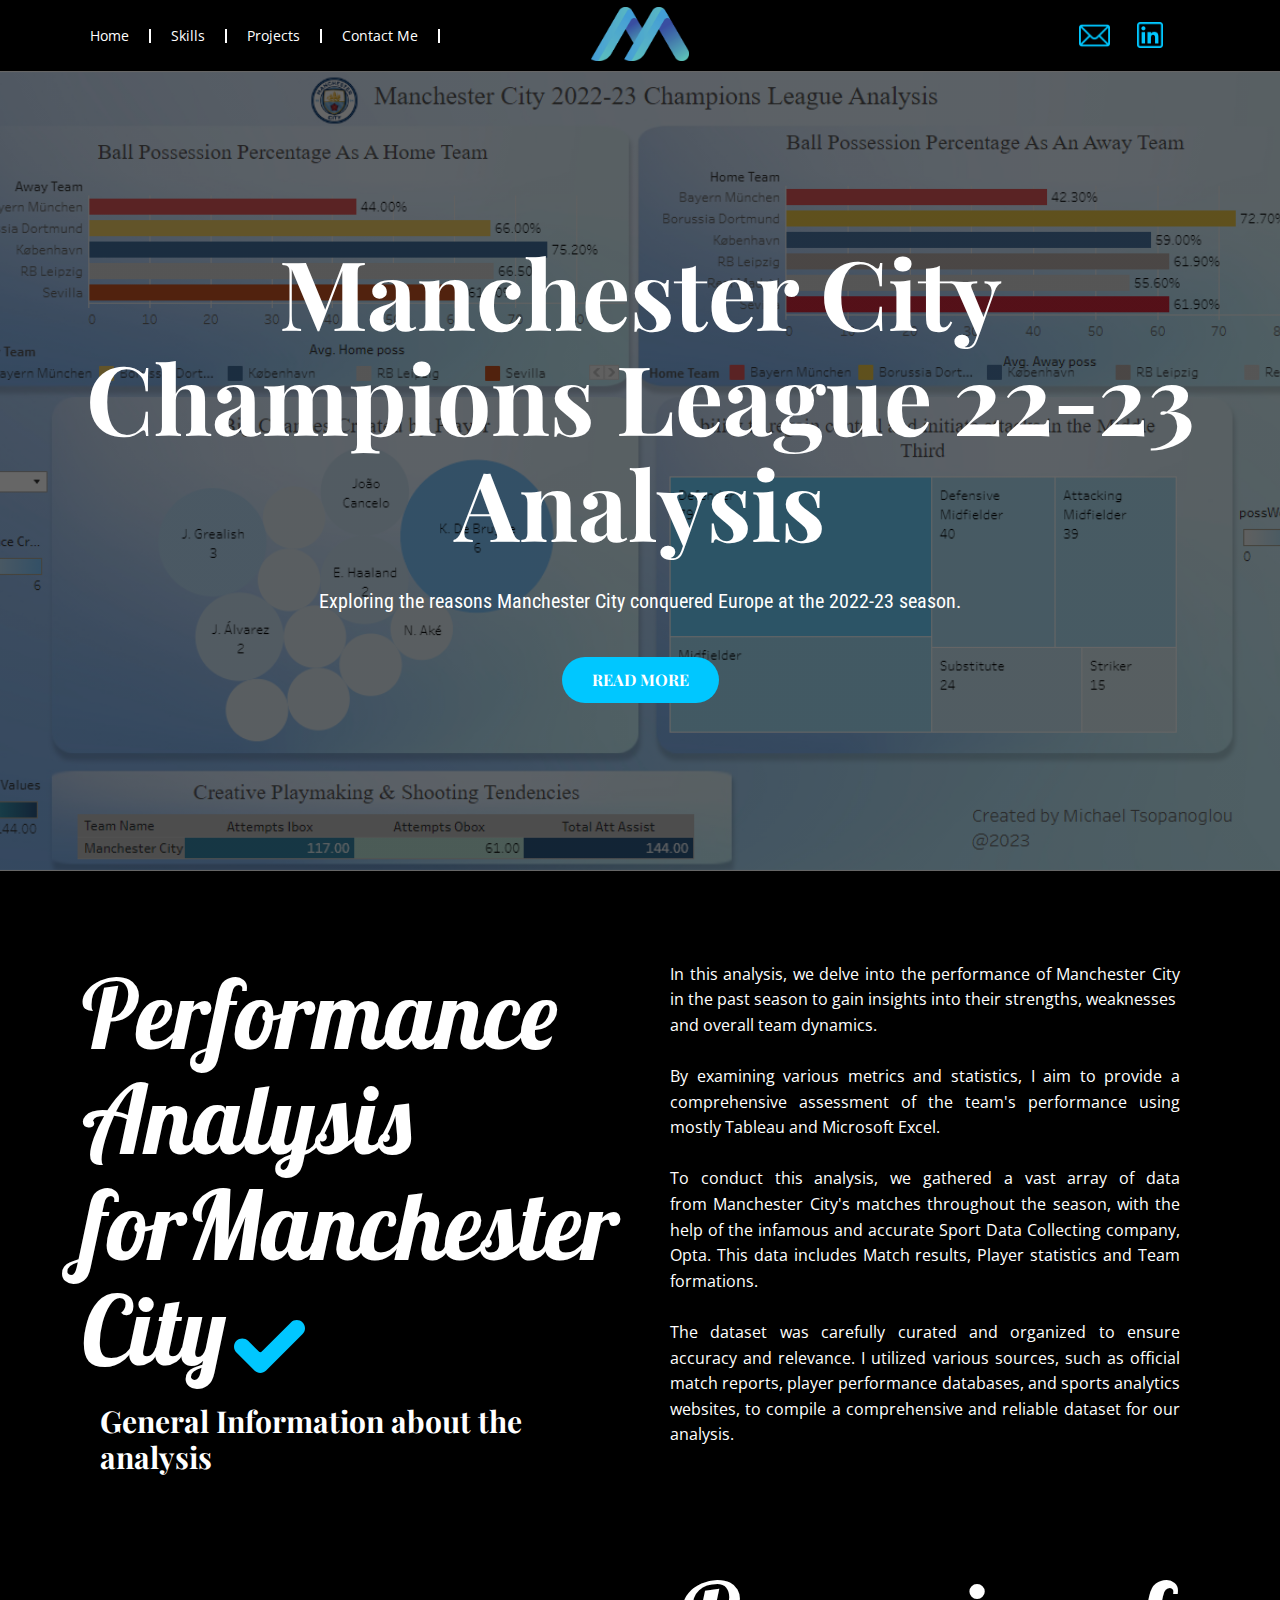
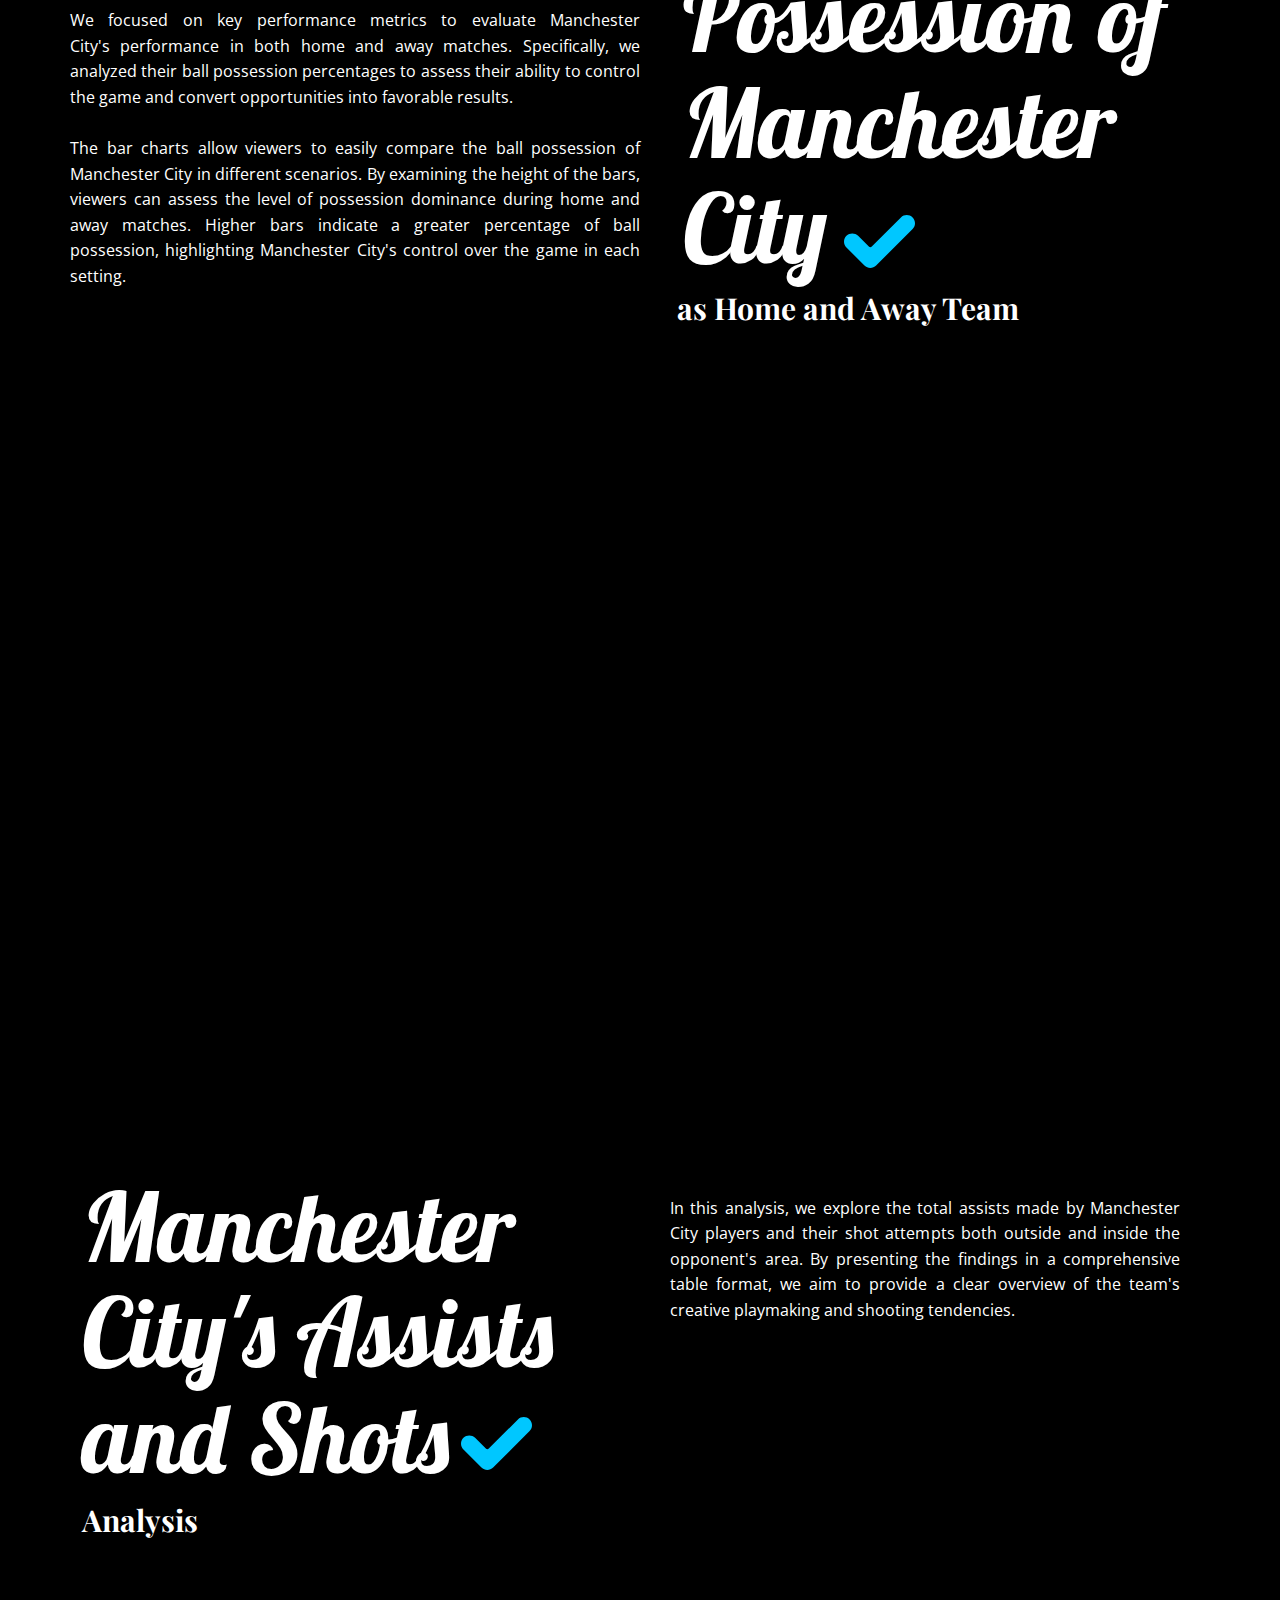
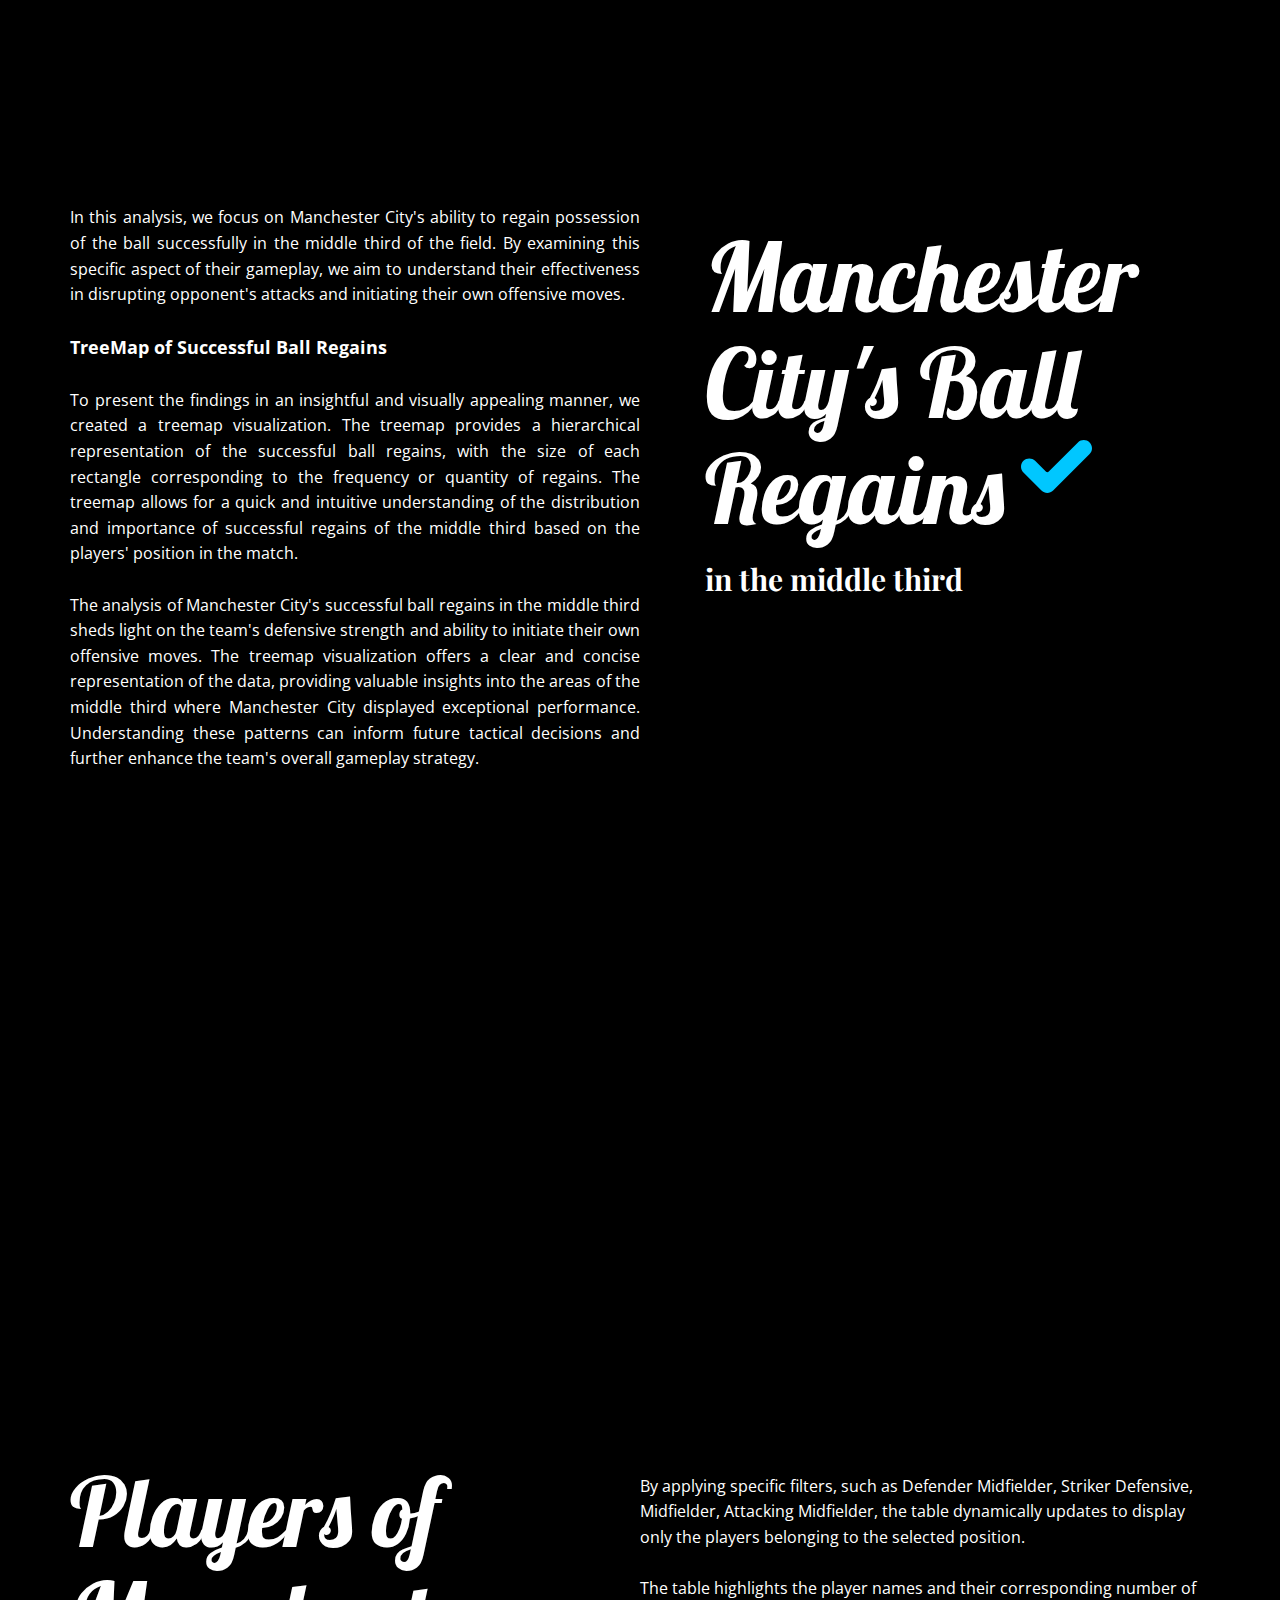
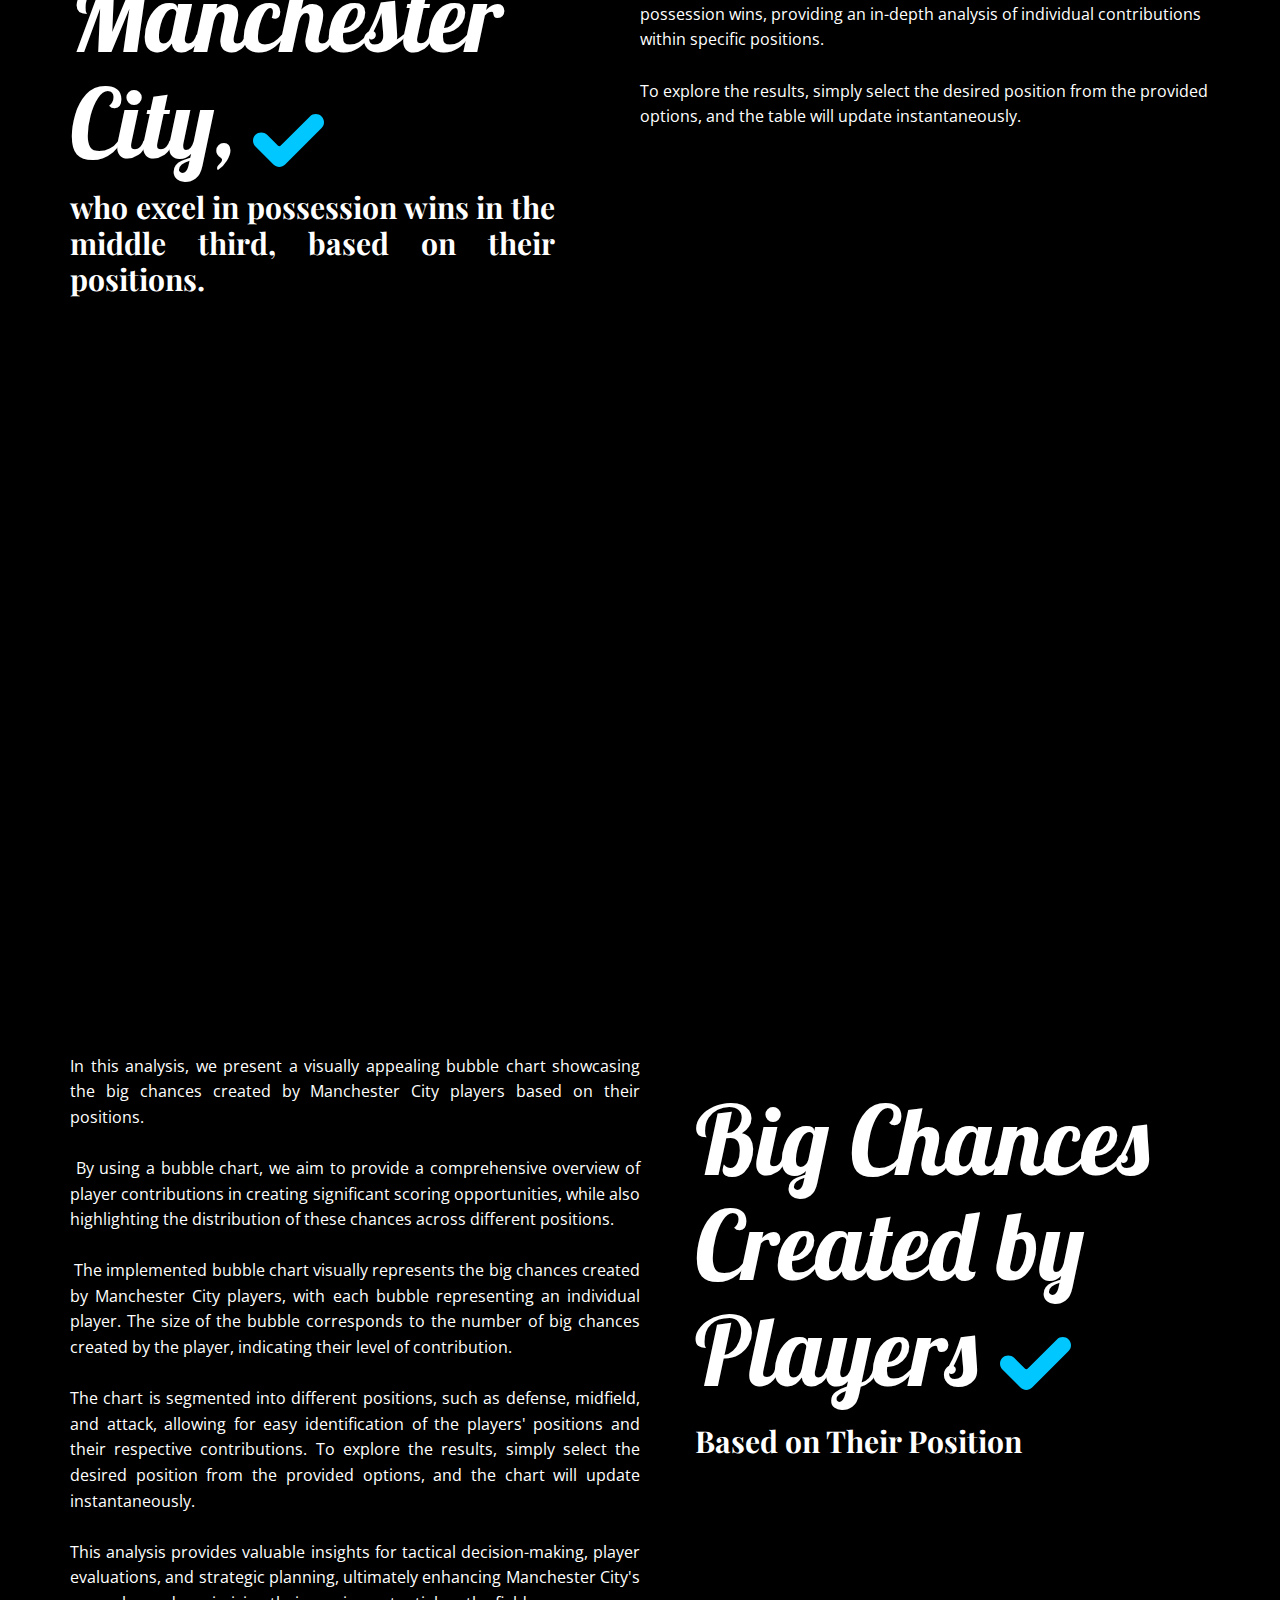
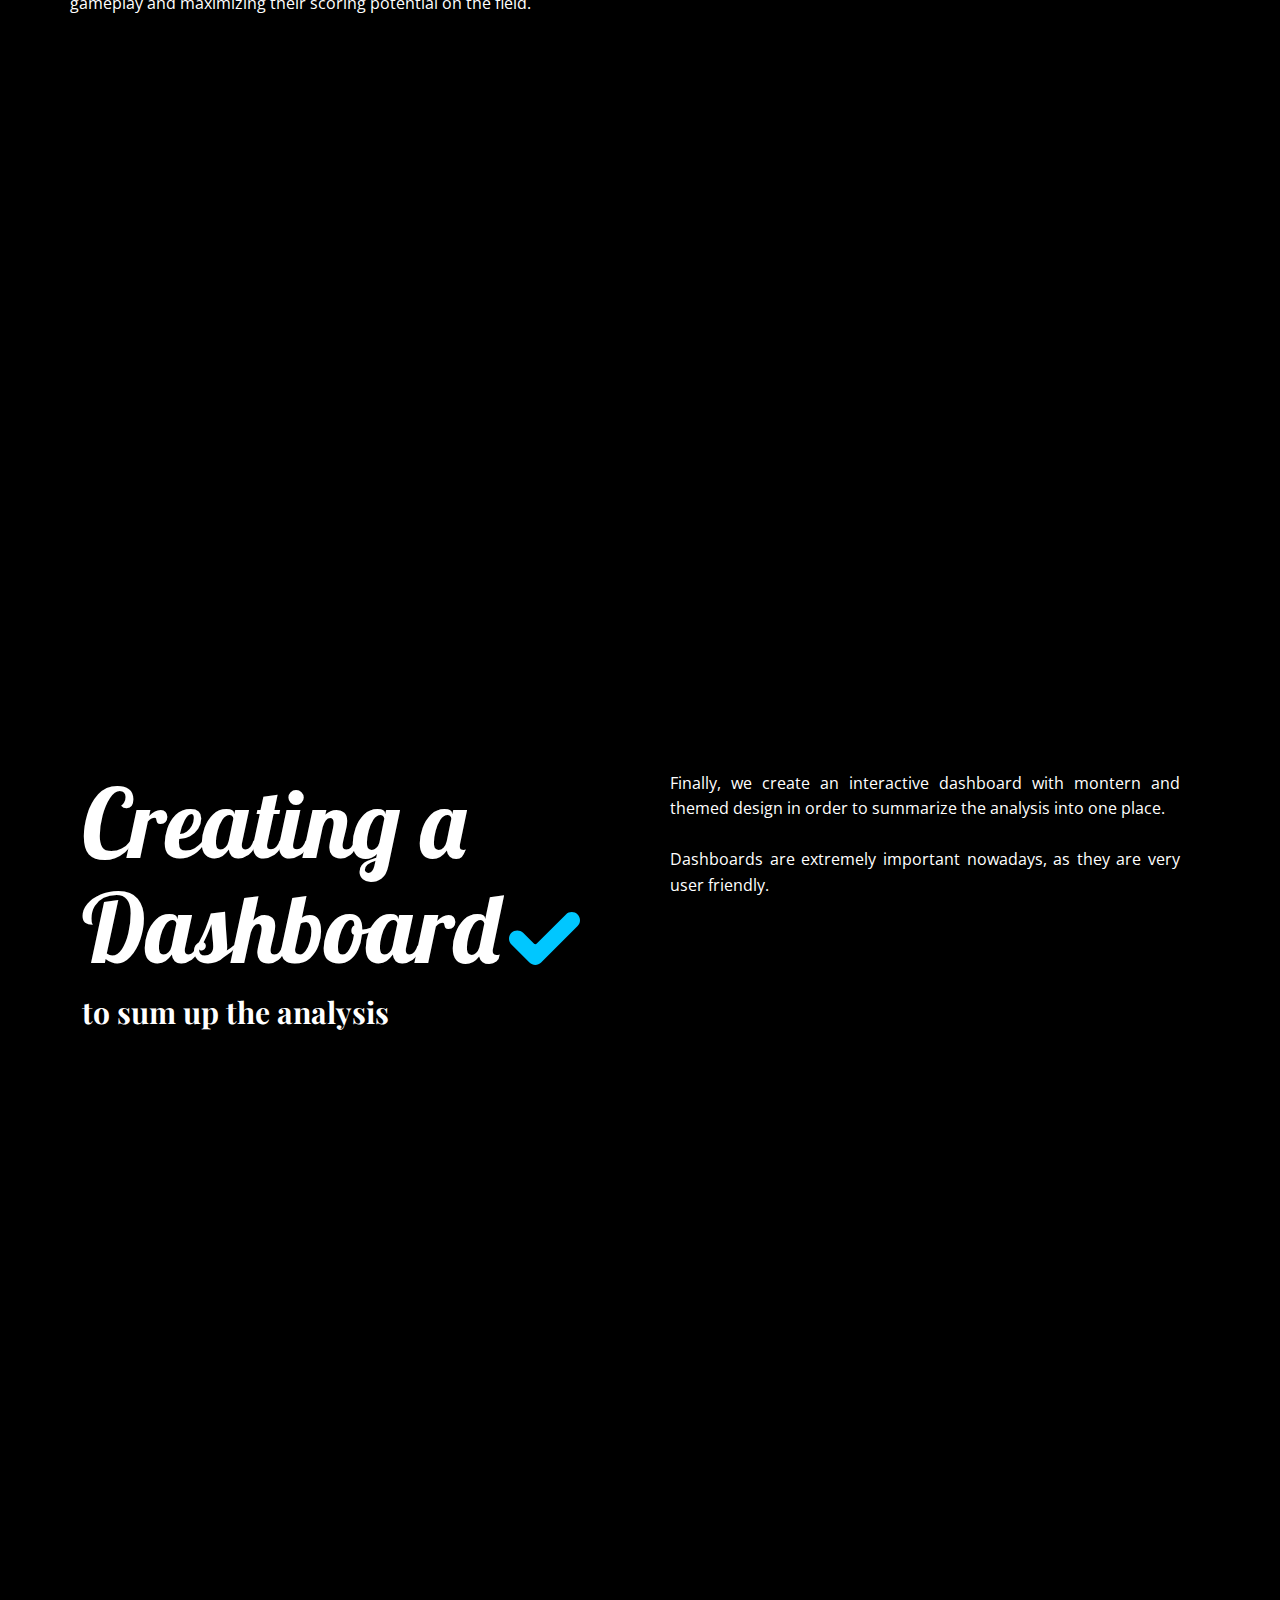
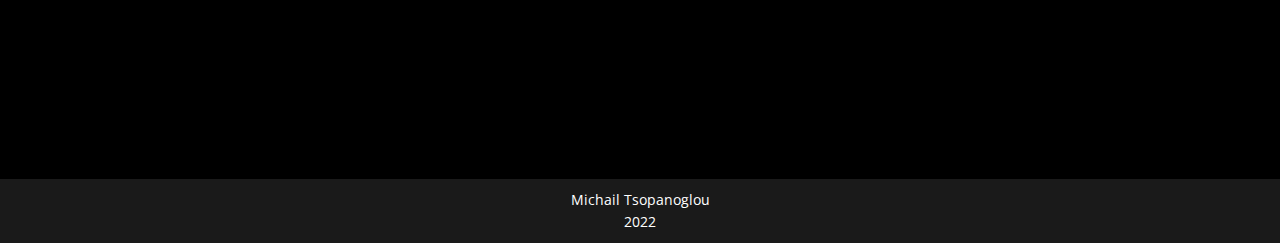
<file: Manchester-City-Analysis.html>
<!DOCTYPE html>
<html style="font-size: 16px;" lang="en"><head>
    <meta name="viewport" content="width=device-width, initial-scale=1.0">
    <meta charset="utf-8">
    <meta name="keywords" content="">
    <meta name="description" content="">
    <title>Manchester City Analysis</title>
    <link rel="stylesheet" href="nicepage.css" media="screen">
<link rel="stylesheet" href="Manchester-City-Analysis.css" media="screen">
    <script class="u-script" type="text/javascript" src="jquery.js" defer=""></script>
    <script class="u-script" type="text/javascript" src="nicepage.js" defer=""></script>
    <meta name="generator" content="Nicepage 5.9.3, nicepage.com">
    <link rel="icon" href="images/favicon.png">
    <link id="u-theme-google-font" rel="stylesheet" href="https://fonts.googleapis.com/css?family=Roboto:100,100i,300,300i,400,400i,500,500i,700,700i,900,900i|Open+Sans:300,300i,400,400i,500,500i,600,600i,700,700i,800,800i">
    <link id="u-page-google-font" rel="stylesheet" href="https://fonts.googleapis.com/css?family=Playfair+Display:400,400i,500,500i,600,600i,700,700i,800,800i,900,900i|Roboto+Condensed:300,300i,400,400i,700,700i|Lobster:400">
    
    
    
    
    
    
    
    
    
    <script type="application/ld+json">{
		"@context": "http://schema.org",
		"@type": "Organization",
		"name": "Michael Tsopanoglou",
		"logo": "images/M.png",
		"sameAs": [
				"https://www.linkedin.com/in/michalis-tsopanoglou-5934a1243/",
				"mailto:mihalis.tsop@gmail.com?subject=Website%20Inquire"
		]
}</script>
    <meta name="theme-color" content="#478ac9">
    <meta property="og:title" content="Manchester City Analysis">
    <meta property="og:description" content="">
    <meta property="og:type" content="website">
  <meta data-intl-tel-input-cdn-path="intlTelInput/"></head>
  <body class="u-body u-xl-mode" data-lang="en"><header class="u-black u-clearfix u-header u-sticky u-sticky-b4f0 u-header" id="sec-c0b2"><div class="u-clearfix u-sheet u-sheet-1">
        <a href="Home.html#sec-3e68" class="u-hover-feature u-image u-logo u-image-1" data-image-width="3944" data-image-height="2188" title="Home">
          <img src="images/M.png" class="u-logo-image u-logo-image-1">
        </a>
        <nav class="u-align-left u-menu u-menu-one-level u-offcanvas u-menu-1">
          <div class="menu-collapse" style="font-size: 0.875rem; letter-spacing: 0px;">
            <a class="u-button-style u-custom-active-border-color u-custom-border u-custom-border-color u-custom-borders u-custom-hover-border-color u-custom-left-right-menu-spacing u-custom-padding-bottom u-custom-text-active-color u-custom-text-color u-custom-text-hover-color u-custom-top-bottom-menu-spacing u-nav-link" href="#" style="padding: 4px 2px; font-size: calc(1em + 8px);">
              <svg class="u-svg-link" preserveAspectRatio="xMidYMin slice" viewBox="0 0 302 302" style=""><use xmlns:xlink="http://www.w3.org/1999/xlink" xlink:href="#svg-8a8f"></use></svg>
              <svg xmlns="http://www.w3.org/2000/svg" xmlns:xlink="http://www.w3.org/1999/xlink" version="1.1" id="svg-8a8f" x="0px" y="0px" viewBox="0 0 302 302" style="enable-background:new 0 0 302 302;" xml:space="preserve" class="u-svg-content"><g><rect y="36" width="302" height="30"></rect><rect y="236" width="302" height="30"></rect><rect y="136" width="302" height="30"></rect>
</g><g></g><g></g><g></g><g></g><g></g><g></g><g></g><g></g><g></g><g></g><g></g><g></g><g></g><g></g><g></g></svg>
            </a>
          </div>
          <div class="u-custom-menu u-nav-container">
            <ul class="u-nav u-spacing-0 u-unstyled u-nav-1"><li class="u-nav-item"><a class="u-border-2 u-border-active-white u-border-hover-grey-30 u-border-no-bottom u-border-no-left u-border-no-top u-border-white u-button-style u-nav-link u-text-active-custom-color-2 u-text-body-alt-color u-text-hover-custom-color-2" href="Home.html#sec-3e68" style="padding: 0px 20px;">Home</a>
</li><li class="u-nav-item"><a class="u-border-2 u-border-active-white u-border-hover-grey-30 u-border-no-bottom u-border-no-left u-border-no-top u-border-white u-button-style u-nav-link u-text-active-custom-color-2 u-text-body-alt-color u-text-hover-custom-color-2" href="Home.html#sec-38c7" style="padding: 0px 20px;">Skills</a>
</li><li class="u-nav-item"><a class="u-border-2 u-border-active-white u-border-hover-grey-30 u-border-no-bottom u-border-no-left u-border-no-top u-border-white u-button-style u-nav-link u-text-active-custom-color-2 u-text-body-alt-color u-text-hover-custom-color-2" href="Home.html#carousel_ca61" style="padding: 0px 20px;">Projects</a>
</li><li class="u-nav-item"><a class="u-border-2 u-border-active-white u-border-hover-grey-30 u-border-no-bottom u-border-no-left u-border-no-top u-border-white u-button-style u-nav-link u-text-active-custom-color-2 u-text-body-alt-color u-text-hover-custom-color-2" href="Home.html#sec-fc9d" style="padding: 0px 20px;">Contact Me</a>
</li></ul>
          </div>
          <div class="u-custom-menu u-nav-container-collapse">
            <div class="u-align-center u-black u-container-style u-inner-container-layout u-opacity u-opacity-95 u-sidenav">
              <div class="u-inner-container-layout u-sidenav-overflow">
                <div class="u-menu-close"></div>
                <ul class="u-align-center u-nav u-popupmenu-items u-unstyled u-nav-2"><li class="u-nav-item"><a class="u-button-style u-nav-link" href="Home.html#sec-3e68">Home</a>
</li><li class="u-nav-item"><a class="u-button-style u-nav-link" href="Home.html#sec-38c7">Skills</a>
</li><li class="u-nav-item"><a class="u-button-style u-nav-link" href="Home.html#carousel_ca61">Projects</a>
</li><li class="u-nav-item"><a class="u-button-style u-nav-link" href="Home.html#sec-fc9d">Contact Me</a>
</li></ul>
              </div>
            </div>
            <div class="u-black u-menu-overlay u-opacity u-opacity-70"></div>
          </div>
        </nav>
        <div class="u-hover-feature u-social-icons u-spacing-10 u-social-icons-1">
          <a class="u-social-url" title="facebook" target="_blank" href="https://www.linkedin.com/in/michalis-tsopanoglou-5934a1243/"><span class="u-file-icon u-icon u-social-facebook u-social-icon u-text-custom-color-2 u-icon-1"><img src="images/1384088-b9a322da.png" alt=""></span>
          </a>
        </div>
        <div class="u-hover-feature u-social-icons u-spacing-10 u-social-icons-2">
          <a class="u-social-url" title="facebook" target="_blank" href="mailto:mihalis.tsop@gmail.com?subject=Website%20Inquire"><span class="u-file-icon u-icon u-social-facebook u-social-icon u-text-custom-color-2 u-icon-2"><img src="images/646094-6fa85b17.png" alt=""></span>
          </a>
        </div>
      </div></header>
    <section class="u-align-center u-clearfix u-container-align-center u-image u-shading u-section-1" src="" data-image-width="1327" data-image-height="746" id="sec-f2b1">
      <div class="u-clearfix u-sheet u-valign-middle u-sheet-1">
        <h1 class="u-align-center u-custom-font u-font-playfair-display u-text u-text-default u-title u-text-1">Manchester City Champions League 22-23 Analysis</h1>
        <p class="u-align-center u-custom-font u-font-roboto-condensed u-large-text u-text u-text-variant u-text-2"> Exploring the reasons Manchester City conquered Europe at the 2022-23 season.</p>
        <a href="Manchester-City-Analysis.html#carousel_8662" class="u-align-center u-border-none u-btn u-btn-round u-button-style u-custom-color-2 u-custom-font u-font-playfair-display u-radius-50 u-btn-1">Read More</a>
      </div>
    </section>
    <section class="u-align-center u-black u-clearfix u-section-2" id="carousel_8662">
      <div class="u-clearfix u-sheet u-valign-middle-xl u-sheet-1">
        <div class="u-clearfix u-expanded-width u-layout-wrap u-layout-wrap-1">
          <div class="u-layout">
            <div class="u-layout-row">
              <div class="u-container-style u-layout-cell u-left-cell u-size-30 u-layout-cell-1">
                <div class="u-container-layout u-container-layout-1">
                  <h2 class="u-custom-font u-font-lobster u-text u-text-1">Performance Analysis forManchester City</h2>
                  <div class="u-shape u-shape-svg u-text-custom-color-2 u-shape-1">
                    <svg class="u-svg-link" preserveAspectRatio="none" viewBox="0 0 160 120" style=""><use xmlns:xlink="http://www.w3.org/1999/xlink" xlink:href="#svg-be9d"></use></svg>
                    <svg class="u-svg-content" viewBox="0 0 160 120" x="0px" y="0px" id="svg-be9d" style="enable-background:new 0 0 160 120;"><g><g><path d="M72.4,114.5c-7.3,7.3-19,7.3-26.3,0L5.5,73.6c-7.3-7.3-7.3-19.1,0-26.4s19-7.3,26.3,0L56,71.6c1.8,1.8,4.8,1.8,6.6,0
			l65.7-66.1c7.3-7.3,19-7.3,26.3,0c3.5,3.5,5.4,8.2,5.4,13.2s-2,9.8-5.4,13.2L72.4,114.5z"></path>
</g>
</g></svg>
                  </div>
                  <h5 class="u-custom-font u-font-playfair-display u-text u-text-default u-text-2">General Information about the analysis</h5>
                </div>
              </div>
              <div class="u-align-justify u-container-style u-layout-cell u-right-cell u-size-30 u-layout-cell-2">
                <div class="u-container-layout u-container-layout-2">
                  <p class="u-text u-text-default-lg u-text-default-md u-text-default-sm u-text-default-xl u-text-3"> In this analysis, we delve into the performance of Manchester City in the past season to gain insights into their strengths, weaknesses<br>and overall team dynamics.<br>
                    <br>By examining various metrics and statistics, I aim to provide a comprehensive assessment of the team's performance using mostly Tableau and Microsoft Excel.<br>
                    <br>To conduct this analysis, we gathered a vast array of data from&nbsp;Manchester City's&nbsp;matches throughout the season, with the help of the infamous and accurate Sport Data Collecting company, Opta. This data includes Match results, Player statistics and Team formations.&nbsp;<br>
                    <br>The dataset was carefully curated and organized to ensure accuracy and relevance. I utilized various sources, such as official match reports, player performance databases, and sports analytics websites, to compile a comprehensive and reliable dataset for our analysis.<br>
                  </p>
                </div>
              </div>
            </div>
          </div>
        </div>
      </div>
    </section>
    <section class="u-align-center u-black u-clearfix u-section-3" id="sec-a504">
      <div class="u-clearfix u-sheet u-sheet-1">
        <div class="u-clearfix u-expanded-width u-layout-wrap u-layout-wrap-1">
          <div class="u-layout">
            <div class="u-layout-row">
              <div class="u-align-justify u-container-style u-layout-cell u-left-cell u-size-30 u-layout-cell-1">
                <div class="u-container-layout u-container-layout-1">
                  <p class="u-text u-text-default u-text-1"> We focused on key performance metrics to evaluate&nbsp;Manchester City's&nbsp;performance in both home and away matches. Specifically, we analyzed their ball possession percentages to assess their ability to control the game and convert opportunities into favorable results. <br>
                    <br>The bar charts allow viewers to easily compare the ball possession of Manchester City in different scenarios. By examining the height of the bars, viewers can assess the level of possession dominance during home and away matches. Higher bars indicate a greater percentage of ball possession, highlighting Manchester City's control over the game in each setting. <br>
                    <br>
                    <br>
                  </p>
                </div>
              </div>
              <div class="u-align-justify-xl u-container-style u-layout-cell u-right-cell u-size-30 u-layout-cell-2">
                <div class="u-container-layout u-valign-bottom-lg u-valign-bottom-md u-valign-bottom-sm u-container-layout-2">
                  <h2 class="u-align-left-lg u-align-left-md u-align-left-sm u-align-left-xs u-custom-font u-font-lobster u-text u-text-2"> Possession of Manchester City</h2>
                  <div class="u-shape u-shape-svg u-text-custom-color-2 u-shape-1">
                    <svg class="u-svg-link" preserveAspectRatio="none" viewBox="0 0 160 120" style=""><use xmlns:xlink="http://www.w3.org/1999/xlink" xlink:href="#svg-6fbb"></use></svg>
                    <svg class="u-svg-content" viewBox="0 0 160 120" x="0px" y="0px" id="svg-6fbb" style="enable-background:new 0 0 160 120;"><g><g><path d="M72.4,114.5c-7.3,7.3-19,7.3-26.3,0L5.5,73.6c-7.3-7.3-7.3-19.1,0-26.4s19-7.3,26.3,0L56,71.6c1.8,1.8,4.8,1.8,6.6,0
			l65.7-66.1c7.3-7.3,19-7.3,26.3,0c3.5,3.5,5.4,8.2,5.4,13.2s-2,9.8-5.4,13.2L72.4,114.5z"></path>
</g>
</g></svg>
                  </div>
                  <h5 class="u-align-justify-lg u-align-justify-md u-align-justify-sm u-align-justify-xs u-custom-font u-font-playfair-display u-text u-text-default u-text-3"> as Home and Away Team</h5>
                </div>
              </div>
            </div>
          </div>
        </div>
        <div class="u-container-style u-group u-group-1">
          <div class="u-container-layout u-valign-middle-lg u-valign-middle-md u-valign-middle-sm u-container-layout-3">
            <div class="u-clearfix u-custom-html u-custom-html-1">
              <script type="module" src="https://public.tableau.com/javascripts/api/tableau.embedding.3.latest.min.js"></script>
              <tableau-viz id="tableauViz" src="https://public.tableau.com/views/1CityPossHome/BallPossessionPercentageAsAHomeTeam?:language=en-US&amp;:display_count=n&amp;:origin=viz_share_link"></tableau-viz>
            </div>
          </div>
        </div>
        <div class="u-container-style u-group u-group-2">
          <div class="u-container-layout u-container-layout-4">
            <div class="u-clearfix u-custom-html u-custom-html-2">
              <script type="module" src="https://public.tableau.com/javascripts/api/tableau.embedding.3.latest.min.js"></script>
              <tableau-viz id="tableauViz" src="https://public.tableau.com/views/2CityPossAway/BallPossessionPercentageAsAnAwayTeam?:language=en-US&amp;:display_count=n&amp;:origin=viz_share_link"></tableau-viz>
            </div>
          </div>
        </div>
      </div>
    </section>
    <section class="u-align-center u-black u-clearfix u-section-4" id="sec-7696">
      <div class="u-clearfix u-sheet u-valign-middle u-sheet-1">
        <div class="u-clearfix u-expanded-width u-layout-wrap u-layout-wrap-1">
          <div class="u-layout">
            <div class="u-layout-row">
              <div class="u-container-style u-layout-cell u-left-cell u-size-30 u-layout-cell-1">
                <div class="u-container-layout u-container-layout-1">
                  <h2 class="u-custom-font u-font-lobster u-text u-text-1"> Manchester City's Assists and Shots</h2>
                  <div class="u-shape u-shape-svg u-text-custom-color-2 u-shape-1">
                    <svg class="u-svg-link" preserveAspectRatio="none" viewBox="0 0 160 120" style=""><use xmlns:xlink="http://www.w3.org/1999/xlink" xlink:href="#svg-be9d"></use></svg>
                    <svg class="u-svg-content" viewBox="0 0 160 120" x="0px" y="0px" id="svg-be9d" style="enable-background:new 0 0 160 120;"><g><g><path d="M72.4,114.5c-7.3,7.3-19,7.3-26.3,0L5.5,73.6c-7.3-7.3-7.3-19.1,0-26.4s19-7.3,26.3,0L56,71.6c1.8,1.8,4.8,1.8,6.6,0
			l65.7-66.1c7.3-7.3,19-7.3,26.3,0c3.5,3.5,5.4,8.2,5.4,13.2s-2,9.8-5.4,13.2L72.4,114.5z"></path>
</g>
</g></svg>
                  </div>
                  <h5 class="u-custom-font u-font-playfair-display u-text u-text-default u-text-2">Analysis<br>
                  </h5>
                </div>
              </div>
              <div class="u-align-justify u-container-style u-layout-cell u-right-cell u-size-30 u-layout-cell-2">
                <div class="u-container-layout u-valign-middle-xs u-container-layout-2">
                  <p class="u-text u-text-default u-text-3"> In this analysis, we explore the total assists made by Manchester City players and their shot attempts both outside and inside the opponent's area. By presenting the findings in a comprehensive table format, we aim to provide a clear overview of the team's creative playmaking and shooting tendencies.<br>
                  </p>
                </div>
              </div>
            </div>
          </div>
        </div>
        <div class="u-container-style u-group u-group-1">
          <div class="u-container-layout u-valign-middle-xs u-container-layout-3">
            <div class="u-clearfix u-custom-html u-custom-html-1">
              <script type="module" src="https://public.tableau.com/javascripts/api/tableau.embedding.3.latest.min.js"></script>
              <tableau-viz id="tableauViz" src="https://public.tableau.com/views/City3CreativePlaymakingShootingTendencies/CreativePlaymakingShootingTendencies?:language=en-US&amp;:display_count=n&amp;:origin=viz_share_link"></tableau-viz>
            </div>
          </div>
        </div>
      </div>
    </section>
    <section class="u-align-center u-black u-clearfix u-section-5" id="sec-9e29">
      <div class="u-clearfix u-sheet u-sheet-1">
        <div class="u-clearfix u-expanded-width u-layout-wrap u-layout-wrap-1">
          <div class="u-layout">
            <div class="u-layout-row">
              <div class="u-align-justify u-container-style u-layout-cell u-left-cell u-size-30 u-layout-cell-1">
                <div class="u-container-layout u-container-layout-1">
                  <p class="u-text u-text-default u-text-1"> In this analysis, we focus on&nbsp;Manchester City's ability to regain possession of the ball successfully in the middle third of the field. By examining this specific aspect of their gameplay, we aim to understand their effectiveness in disrupting opponent's attacks and initiating their own offensive moves.<br>
                    <br>
                    <span style="font-weight: 700; font-size: 1.125rem;">TreeMap of Successful Ball Regains</span>
                    <br>
                    <br>To present the findings in an insightful and visually appealing manner, we created a&nbsp;treemap visualization. The treemap provides a hierarchical representation of the successful ball regains, with the size of each rectangle corresponding to the frequency or quantity of regains. The treemap allows for a quick and intuitive understanding of the distribution and importance of successful regains of the middle third based on the players' position in the match.<br>
                    <br>The analysis of Manchester City's successful ball regains in the middle third sheds light on the team's defensive strength and ability to initiate their own offensive moves. The treemap visualization offers a clear and concise representation of the data, providing valuable insights into the areas of the middle third where Manchester City displayed exceptional performance. Understanding these patterns can inform future tactical decisions and further enhance the team's overall gameplay strategy.<br>
                  </p>
                </div>
              </div>
              <div class="u-container-style u-layout-cell u-right-cell u-size-30 u-layout-cell-2">
                <div class="u-container-layout u-container-layout-2">
                  <h2 class="u-align-left u-custom-font u-font-lobster u-text u-text-2"> Manchester City's Ball Regains</h2>
                  <div class="u-shape u-shape-svg u-text-custom-color-2 u-shape-1">
                    <svg class="u-svg-link" preserveAspectRatio="none" viewBox="0 0 160 120" style=""><use xmlns:xlink="http://www.w3.org/1999/xlink" xlink:href="#svg-be9d"></use></svg>
                    <svg class="u-svg-content" viewBox="0 0 160 120" x="0px" y="0px" id="svg-be9d" style="enable-background:new 0 0 160 120;"><g><g><path d="M72.4,114.5c-7.3,7.3-19,7.3-26.3,0L5.5,73.6c-7.3-7.3-7.3-19.1,0-26.4s19-7.3,26.3,0L56,71.6c1.8,1.8,4.8,1.8,6.6,0
			l65.7-66.1c7.3-7.3,19-7.3,26.3,0c3.5,3.5,5.4,8.2,5.4,13.2s-2,9.8-5.4,13.2L72.4,114.5z"></path>
</g>
</g></svg>
                  </div>
                  <h5 class="u-align-justify u-custom-font u-font-playfair-display u-text u-text-default u-text-3">in the middle th​ird</h5>
                </div>
              </div>
            </div>
          </div>
        </div>
        <div class="u-container-style u-group u-group-1">
          <div class="u-container-layout u-valign-top-xs u-container-layout-3">
            <div class="u-clearfix u-custom-html u-custom-html-1">
              <script type="module" src="https://public.tableau.com/javascripts/api/tableau.embedding.3.latest.min.js"></script>
              <tableau-viz id="tableauViz" src="https://public.tableau.com/views/City4AbilitytoregaincontrolandinitiateattacksintheMiddleThird/AbilitytoregaincontrolandinitiateattacksintheMiddleThird?:language=en-US&amp;:display_count=n&amp;:origin=viz_share_link"></tableau-viz>
            </div>
          </div>
        </div>
      </div>
    </section>
    <section class="u-align-center u-black u-clearfix u-section-6" id="sec-71cf">
      <div class="u-clearfix u-sheet u-sheet-1">
        <div class="u-clearfix u-expanded-width u-layout-wrap u-layout-wrap-1">
          <div class="u-layout">
            <div class="u-layout-row">
              <div class="u-align-justify u-container-style u-layout-cell u-left-cell u-size-30 u-layout-cell-1">
                <div class="u-container-layout u-container-layout-1">
                  <h2 class="u-align-left u-custom-font u-font-lobster u-text u-text-1"> Players of Manchester City,</h2>
                  <div class="u-shape u-shape-svg u-text-custom-color-2 u-shape-1">
                    <svg class="u-svg-link" preserveAspectRatio="none" viewBox="0 0 160 120" style=""><use xmlns:xlink="http://www.w3.org/1999/xlink" xlink:href="#svg-6fbb"></use></svg>
                    <svg class="u-svg-content" viewBox="0 0 160 120" x="0px" y="0px" id="svg-6fbb" style="enable-background:new 0 0 160 120;"><g><g><path d="M72.4,114.5c-7.3,7.3-19,7.3-26.3,0L5.5,73.6c-7.3-7.3-7.3-19.1,0-26.4s19-7.3,26.3,0L56,71.6c1.8,1.8,4.8,1.8,6.6,0
			l65.7-66.1c7.3-7.3,19-7.3,26.3,0c3.5,3.5,5.4,8.2,5.4,13.2s-2,9.8-5.4,13.2L72.4,114.5z"></path>
</g>
</g></svg>
                  </div>
                  <h5 class="u-align-justify u-custom-font u-font-playfair-display u-text u-text-2"> who excel in possession wins in the middle third, based on their positions.</h5>
                </div>
              </div>
              <div class="u-container-style u-layout-cell u-right-cell u-size-30 u-layout-cell-2">
                <div class="u-container-layout u-container-layout-2">
                  <p class="u-text u-text-default-lg u-text-default-md u-text-default-sm u-text-default-xl u-text-3"> By applying specific filters, such as Defender Midfielder, Striker Defensive, Midfielder, Attacking Midfielder, the table dynamically updates to display only the players belonging to the selected position.&nbsp;<br>
                    <br>The table highlights the player names and their corresponding number of possession wins, providing an in-depth analysis of individual contributions within specific positions.&nbsp;<br>
                    <br>To explore the results, simply select the desired position from the provided options, and the table will update instantaneously.<br>
                  </p>
                </div>
              </div>
            </div>
          </div>
        </div>
        <div class="u-container-style u-expanded-width-xs u-group u-group-1">
          <div class="u-container-layout u-valign-bottom u-container-layout-3">
            <div class="u-clearfix u-custom-html u-custom-html-1">
              <script type="module" src="https://public.tableau.com/javascripts/api/tableau.embedding.3.latest.min.js"></script>
              <tableau-viz id="tableauViz" src="https://public.tableau.com/views/City5SuccessfulBallRegainsintheMidThirdbyPlayers/SuccessfulBallRegainsintheMidThirdbyPlayers?:language=en-US&amp;:display_count=n&amp;:origin=viz_share_link"></tableau-viz>
            </div>
          </div>
        </div>
      </div>
    </section>
    <section class="u-align-center u-black u-clearfix u-section-7" id="sec-78a0">
      <div class="u-clearfix u-sheet u-sheet-1">
        <div class="u-clearfix u-expanded-width u-layout-wrap u-layout-wrap-1">
          <div class="u-layout">
            <div class="u-layout-row">
              <div class="u-align-justify u-container-style u-layout-cell u-left-cell u-size-30 u-layout-cell-1">
                <div class="u-container-layout u-valign-top-lg u-valign-top-md u-valign-top-sm u-valign-top-xl u-container-layout-1">
                  <p class="u-text u-text-default-lg u-text-default-md u-text-default-sm u-text-default-xl u-text-1"> In this analysis, we present a visually appealing bubble chart showcasing the big chances created by Manchester City players based on their positions.<br>
                    <br>&nbsp;By using a bubble chart, we aim to provide a comprehensive overview of player contributions in creating significant scoring opportunities, while also highlighting the distribution of these chances across different positions.<br>
                    <br>&nbsp;The implemented bubble chart visually represents the big chances created by Manchester City players, with each bubble representing an individual player. The size of the bubble corresponds to the number of big chances created by the player, indicating their level of contribution.&nbsp;<br>
                    <br>The chart is segmented into different positions, such as defense, midfield, and attack, allowing for easy identification of the players' positions and their respective contributions.&nbsp;To explore the results, simply select the desired position from the provided options, and the chart will update instantaneously.<br>
                    <br>This analysis provides valuable insights for tactical decision-making, player evaluations, and strategic planning, ultimately enhancing Manchester City's gameplay and maximizing their scoring potential on the field.<br>
                  </p>
                </div>
              </div>
              <div class="u-container-style u-layout-cell u-right-cell u-size-30 u-layout-cell-2">
                <div class="u-container-layout u-container-layout-2">
                  <h2 class="u-align-left u-custom-font u-font-lobster u-text u-text-2"> Big Chances Created by Players</h2>
                  <div class="u-shape u-shape-svg u-text-custom-color-2 u-shape-1">
                    <svg class="u-svg-link" preserveAspectRatio="none" viewBox="0 0 160 120" style=""><use xmlns:xlink="http://www.w3.org/1999/xlink" xlink:href="#svg-be9d"></use></svg>
                    <svg class="u-svg-content" viewBox="0 0 160 120" x="0px" y="0px" id="svg-be9d" style="enable-background:new 0 0 160 120;"><g><g><path d="M72.4,114.5c-7.3,7.3-19,7.3-26.3,0L5.5,73.6c-7.3-7.3-7.3-19.1,0-26.4s19-7.3,26.3,0L56,71.6c1.8,1.8,4.8,1.8,6.6,0
			l65.7-66.1c7.3-7.3,19-7.3,26.3,0c3.5,3.5,5.4,8.2,5.4,13.2s-2,9.8-5.4,13.2L72.4,114.5z"></path>
</g>
</g></svg>
                  </div>
                  <h5 class="u-align-justify u-custom-font u-font-playfair-display u-text u-text-default u-text-3"> Based on Their Position</h5>
                </div>
              </div>
            </div>
          </div>
        </div>
        <div class="u-container-style u-group u-group-1">
          <div class="u-container-layout u-valign-top-lg u-valign-top-md u-valign-top-sm u-valign-top-xl u-container-layout-3">
            <div class="u-clearfix u-custom-html u-custom-html-1">
              <script type="module" src="https://public.tableau.com/javascripts/api/tableau.embedding.3.latest.min.js"></script>
              <tableau-viz id="tableauViz" src="https://public.tableau.com/views/City6/BigChancesCreatedbyPlayer?:language=en-US&amp;:display_count=n&amp;:origin=viz_share_link"></tableau-viz>
            </div>
          </div>
        </div>
      </div>
    </section>
    <section class="u-align-center u-black u-clearfix u-section-8" id="sec-b067">
      <div class="u-clearfix u-sheet u-valign-middle-lg u-valign-middle-md u-valign-middle-sm u-valign-middle-xl u-sheet-1">
        <div class="u-clearfix u-expanded-width u-layout-wrap u-layout-wrap-1">
          <div class="u-layout">
            <div class="u-layout-row">
              <div class="u-container-style u-layout-cell u-left-cell u-size-30 u-layout-cell-1">
                <div class="u-container-layout u-container-layout-1">
                  <h2 class="u-custom-font u-font-lobster u-text u-text-1">Creating a Dashboard</h2>
                  <div class="u-shape u-shape-svg u-text-custom-color-2 u-shape-1">
                    <svg class="u-svg-link" preserveAspectRatio="none" viewBox="0 0 160 120" style=""><use xmlns:xlink="http://www.w3.org/1999/xlink" xlink:href="#svg-be9d"></use></svg>
                    <svg class="u-svg-content" viewBox="0 0 160 120" x="0px" y="0px" id="svg-be9d" style="enable-background:new 0 0 160 120;"><g><g><path d="M72.4,114.5c-7.3,7.3-19,7.3-26.3,0L5.5,73.6c-7.3-7.3-7.3-19.1,0-26.4s19-7.3,26.3,0L56,71.6c1.8,1.8,4.8,1.8,6.6,0
			l65.7-66.1c7.3-7.3,19-7.3,26.3,0c3.5,3.5,5.4,8.2,5.4,13.2s-2,9.8-5.4,13.2L72.4,114.5z"></path>
</g>
</g></svg>
                  </div>
                  <h5 class="u-custom-font u-font-playfair-display u-text u-text-default u-text-2">to sum up the analysis</h5>
                </div>
              </div>
              <div class="u-align-justify u-container-style u-layout-cell u-right-cell u-size-30 u-layout-cell-2">
                <div class="u-container-layout u-container-layout-2">
                  <p class="u-text u-text-default u-text-3">Finally, we create an interactive dashboard with montern and themed design in order to summarize the analysis into one place.&nbsp;<br>
                    <br>Dashboards are extremely important nowadays, as they are very user friendly.&nbsp;
                  </p>
                </div>
              </div>
            </div>
          </div>
        </div>
        <div class="u-container-style u-expanded-width u-group u-group-1">
          <div class="u-container-layout u-container-layout-3">
            <div class="u-clearfix u-custom-html u-custom-html-1">
              <div class="tableauPlaceholder" id="viz1688647343514" style="position: relative">
                <noscript>&amp;amp;amp;amp;amp;amp;amp;amp;amp;amp;lt;a href='https:&amp;amp;amp;amp;amp;amp;amp;amp;amp;amp;amp;#47;&amp;amp;amp;amp;amp;amp;amp;amp;amp;amp;amp;#47;mihalaras123.github.io&amp;amp;amp;amp;amp;amp;amp;amp;amp;amp;amp;#47;Portfolio&amp;amp;amp;amp;amp;amp;amp;amp;amp;amp;amp;#47;'&amp;amp;amp;amp;amp;amp;amp;amp;amp;amp;gt;&amp;amp;amp;amp;amp;amp;amp;amp;amp;amp;lt;img alt='Dashboard 2 ' src='https:&amp;amp;amp;amp;amp;amp;amp;amp;amp;amp;amp;#47;&amp;amp;amp;amp;amp;amp;amp;amp;amp;amp;amp;#47;public.tableau.com&amp;amp;amp;amp;amp;amp;amp;amp;amp;amp;amp;#47;static&amp;amp;amp;amp;amp;amp;amp;amp;amp;amp;amp;#47;images&amp;amp;amp;amp;amp;amp;amp;amp;amp;amp;amp;#47;TT&amp;amp;amp;amp;amp;amp;amp;amp;amp;amp;amp;#47;TTT8SFQ8R&amp;amp;amp;amp;amp;amp;amp;amp;amp;amp;amp;#47;1_rss.png' style='border: none' /&amp;amp;amp;amp;amp;amp;amp;amp;amp;amp;gt;&amp;amp;amp;amp;amp;amp;amp;amp;amp;amp;lt;/a&amp;amp;amp;amp;amp;amp;amp;amp;amp;amp;gt;</noscript>
                <object class="tableauViz" style="display:none;">
                  <param name="host_url" value="https%3A%2F%2Fpublic.tableau.com%2F">
                  <param name="embed_code_version" value="3">
                  <param name="path" value="shared/TTT8SFQ8R">
                  <param name="toolbar" value="yes">
                  <param name="static_image" value="https://public.tableau.com/static/images/TT/TTT8SFQ8R/1.png">
                  <param name="animate_transition" value="yes">
                  <param name="display_static_image" value="yes">
                  <param name="display_spinner" value="yes">
                  <param name="display_overlay" value="yes">
                  <param name="display_count" value="yes">
                  <param name="language" value="en-US">
                </object>
              </div>
              <script type="text/javascript"> var divElement = document.getElementById('viz1688647343514');                    var vizElement = divElement.getElementsByTagName('object')[0];                    if ( divElement.offsetWidth > 800 ) { vizElement.style.width='1366px';vizElement.style.height='795px';} else if ( divElement.offsetWidth > 500 ) { vizElement.style.width='1366px';vizElement.style.height='795px';} else { vizElement.style.width='100%';vizElement.style.height='1977px';}                     var scriptElement = document.createElement('script');                    scriptElement.src = 'https://public.tableau.com/javascripts/api/viz_v1.js';                    vizElement.parentNode.insertBefore(scriptElement, vizElement); </script>
            </div>
          </div>
        </div>
      </div>
    </section>
    
    
    <footer class="u-align-center u-clearfix u-footer u-grey-90 u-footer" id="sec-3a4c"><div class="u-clearfix u-sheet u-valign-middle u-sheet-1">
        <p class="u-small-text u-text u-text-variant u-text-1">Michail Tsopanoglou<br>2022
        </p>
      </div></footer>
  
</body></html>
</file>
